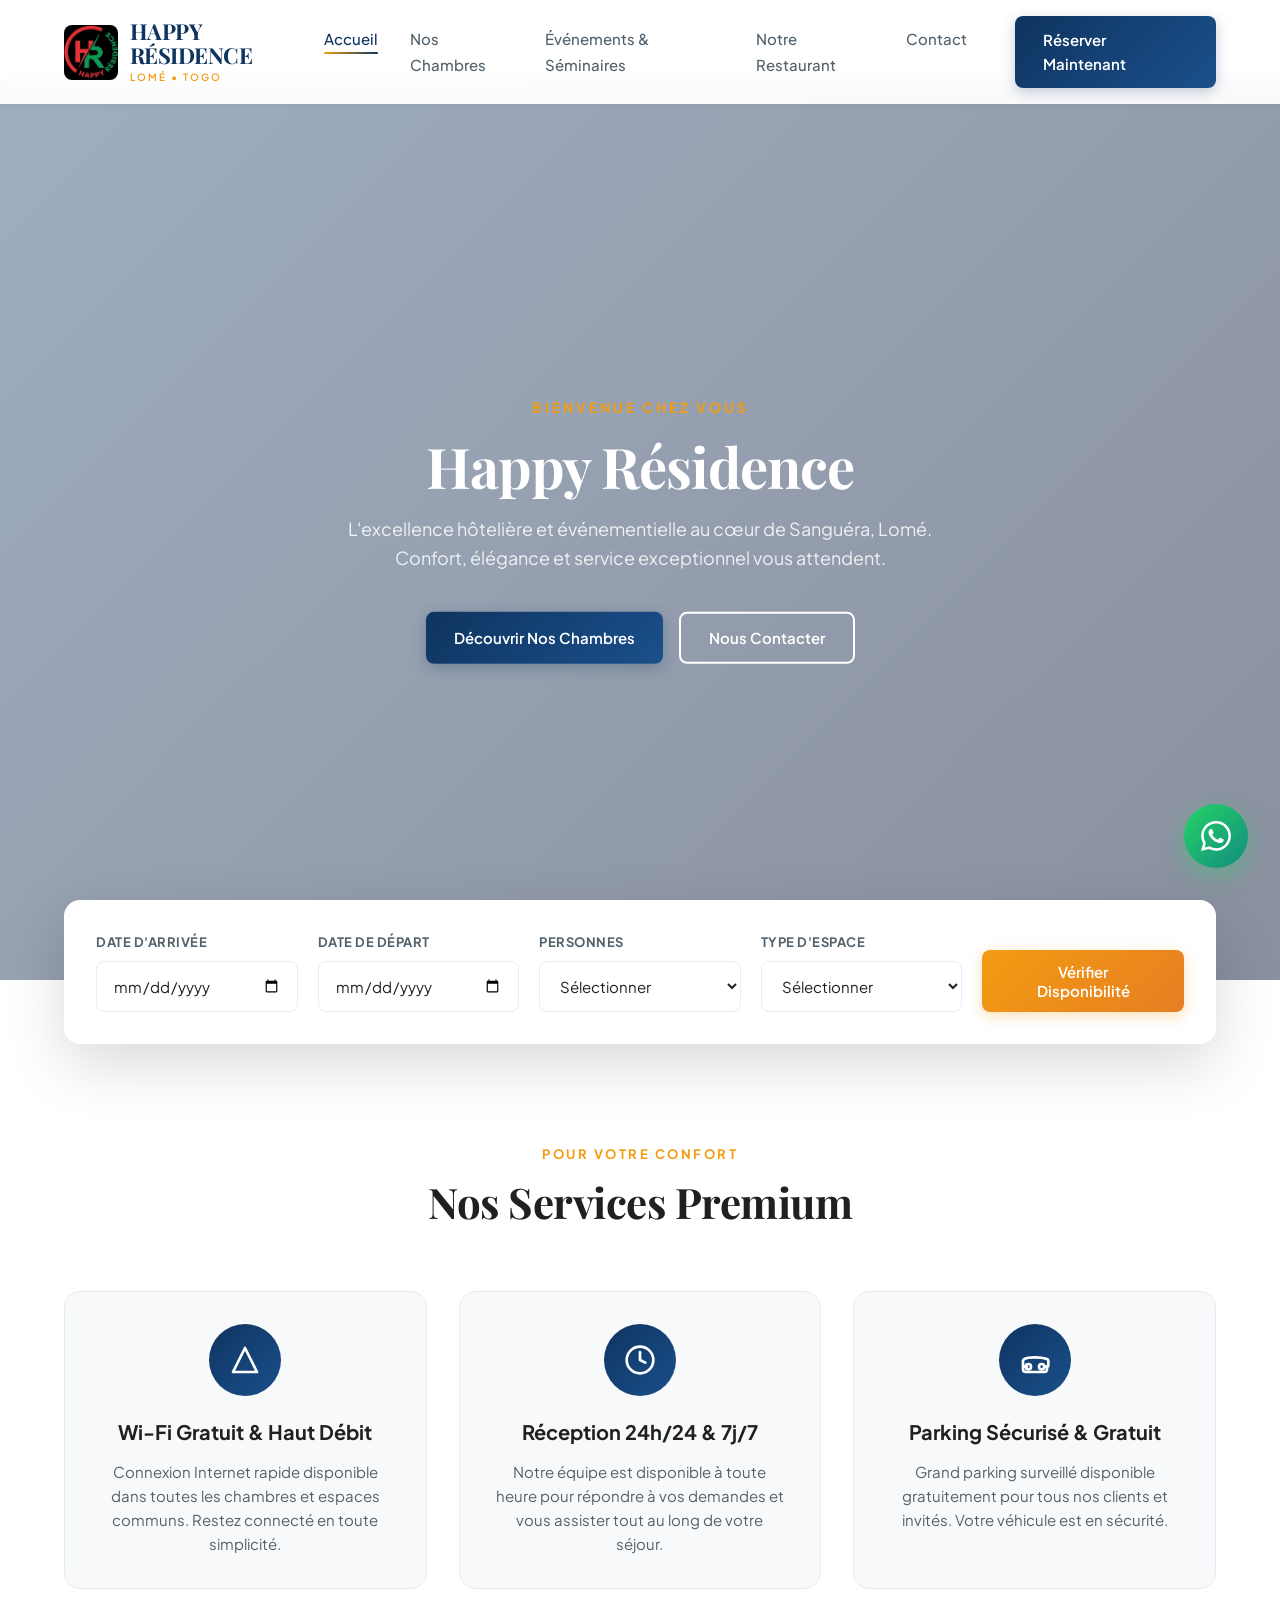
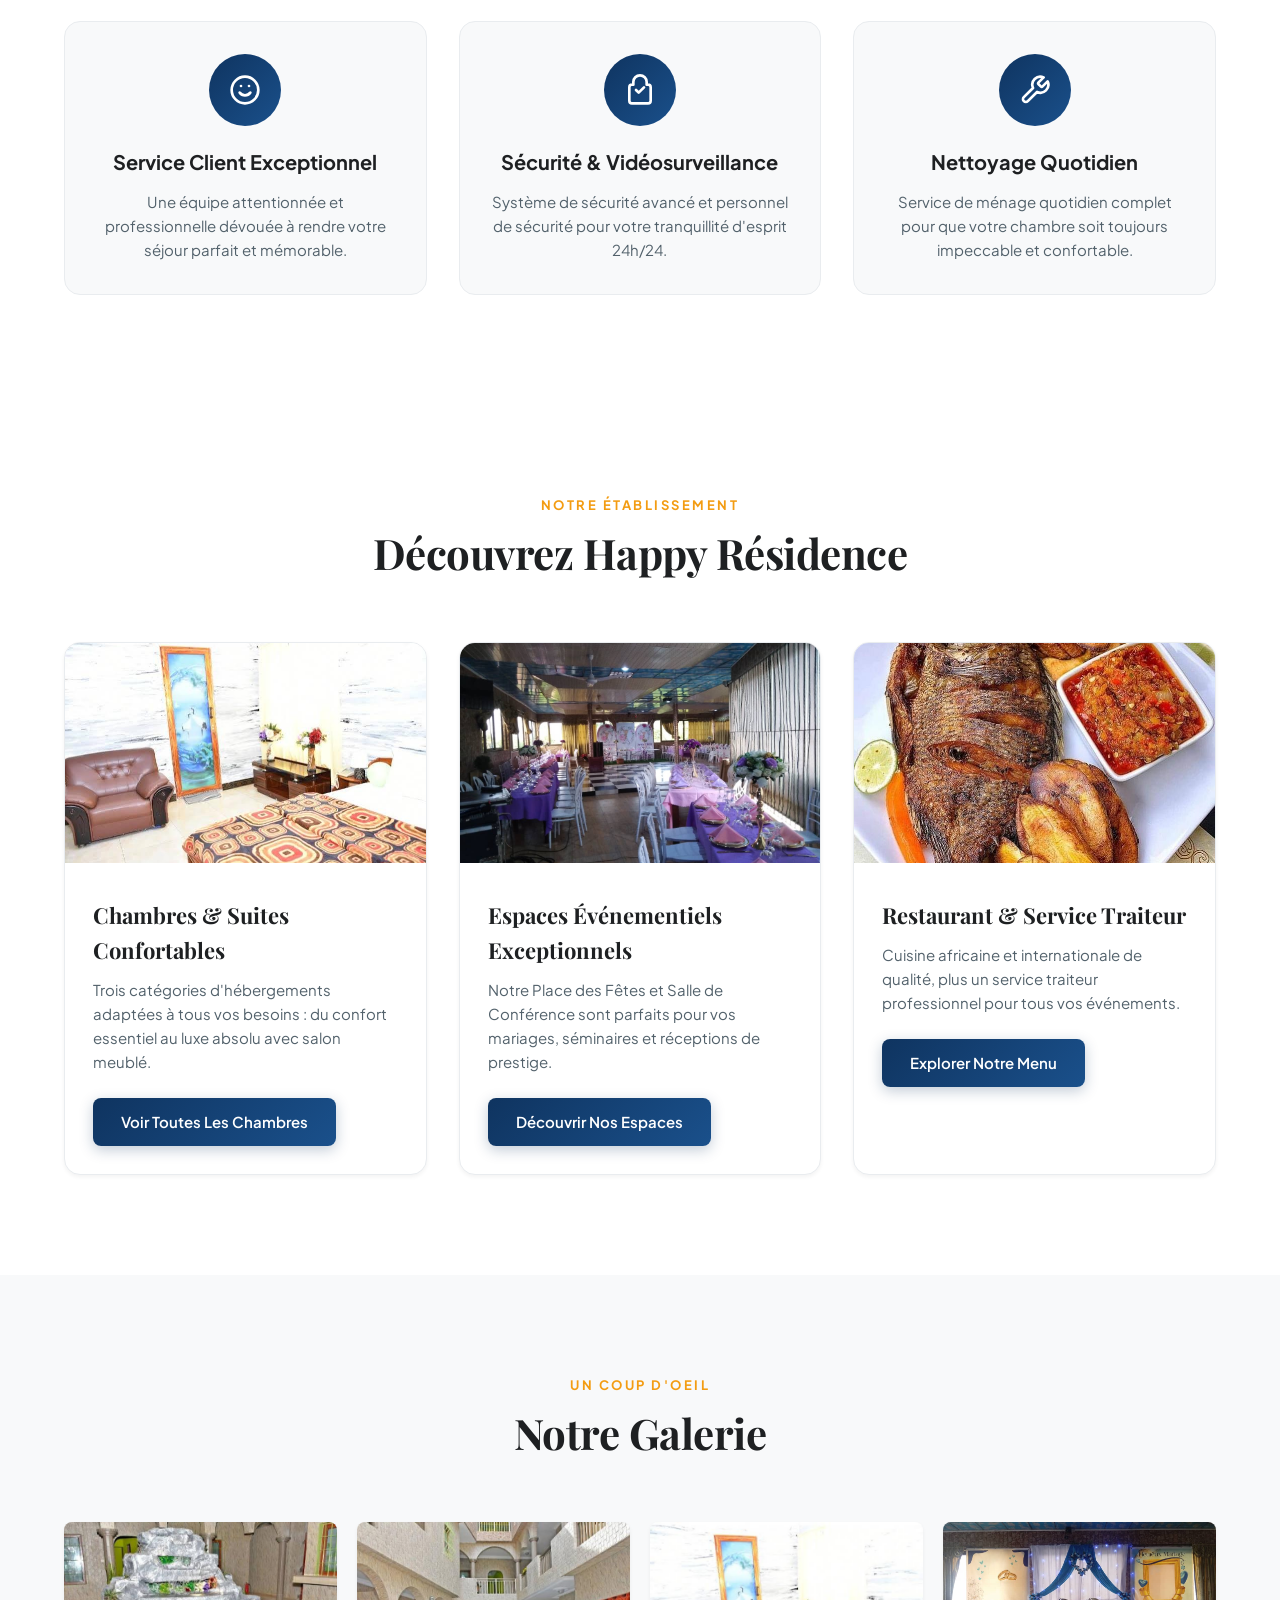
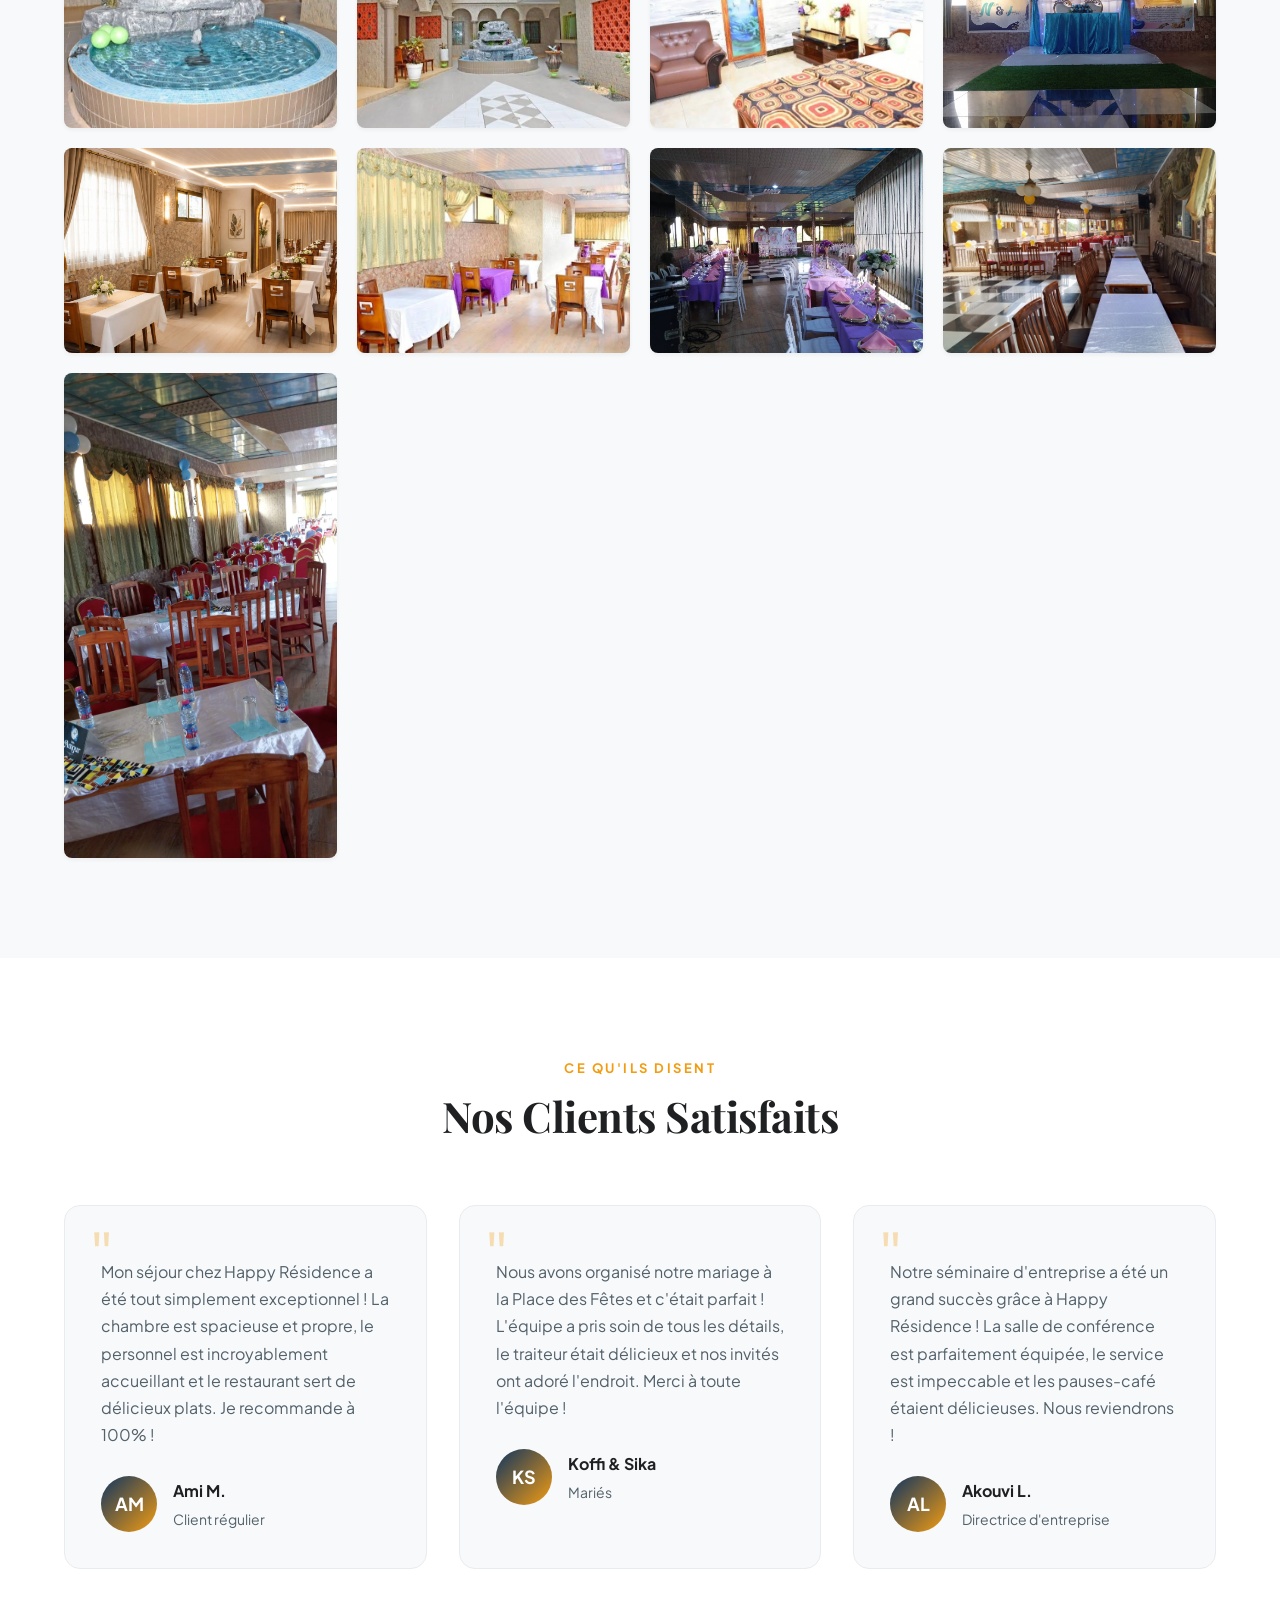
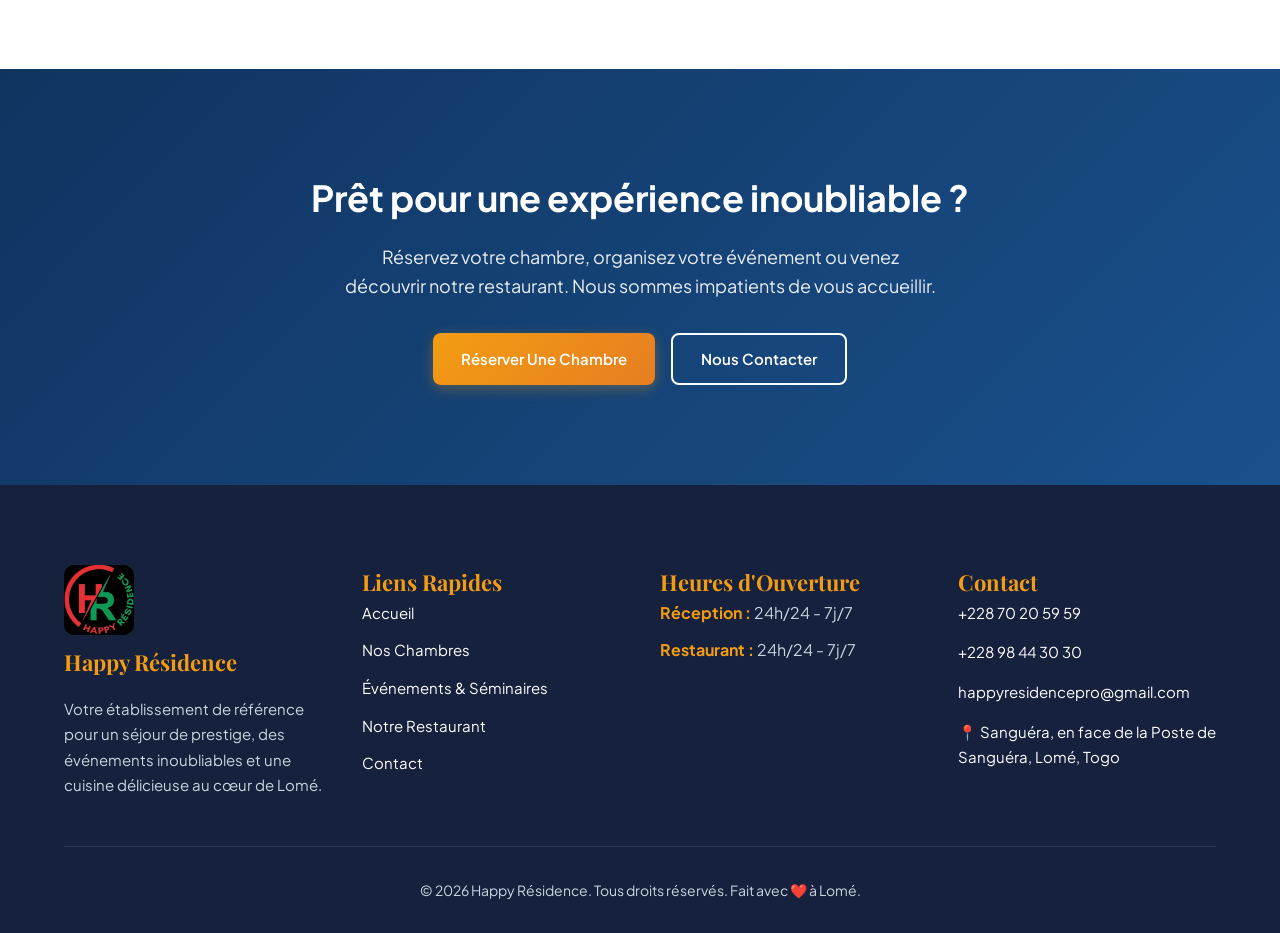
<file: index.html>
<!DOCTYPE html>
<html lang="fr">
<head>
    <meta charset="UTF-8">
    <meta name="viewport" content="width=device-width, initial-scale=1.0">
    <title>Happy Résidence - Hôtel & Complexe Événementiel | Lomé, Togo</title>
    <meta name="description" content="Happy Résidence : votre établissement de prestige à Lomé, Sanguéra. Chambres confortables, espaces événementiels, restaurant et traiteur professionnel.">
    
    <link rel="preconnect" href="https://fonts.googleapis.com">
    <link rel="preconnect" href="https://fonts.gstatic.com" crossorigin>
    <link href="https://fonts.googleapis.com/css2?family=Playfair+Display:wght@400;500;600;700&family=Plus+Jakarta+Sans:wght=300;400;500;600;700&display=swap" rel="stylesheet">
    
    <link rel="stylesheet" href="css/style.css">
    <link rel="stylesheet" href="css/responsive.css">
    <link rel="icon" type="image/jpeg" href="img/logo.jpeg">
    <link rel="shortcut icon" href="img/logo.jpeg">
</head>
<body>
    <header class="header">
        <div class="container">
            <div class="header-content">
                <a href="index.html" class="logo">
                    <img src="img/logo.jpeg" alt="Happy Résidence Logo" class="logo-img">
                    <div class="logo-text">
                        <h1 class="logo-title">HAPPY RÉSIDENCE</h1>
                        <p class="logo-subtitle">LOMÉ • TOGO</p>
                    </div>
                </a>
                
                <nav class="nav">
                    <ul class="nav-list">
                        <li><a href="index.html" class="nav-link active">Accueil</a></li>
                        <li><a href="chambres.html" class="nav-link">Nos Chambres</a></li>
                        <li><a href="evenements.html" class="nav-link">Événements & Séminaires</a></li>
                        <li><a href="restaurant.html" class="nav-link">Notre Restaurant</a></li>
                        <li><a href="contact.html" class="nav-link">Contact</a></li>
                    </ul>
                    <a href="chambres.html" class="btn btn-primary">Réserver Maintenant</a>
                </nav>
                
                <button class="burger-btn" id="burgerBtn" aria-label="Menu">
                    <span></span>
                    <span></span>
                    <span></span>
                </button>
            </div>
        </div>
        
        <div class="mobile-menu" id="mobileMenu">
            <nav class="mobile-nav">
                <ul class="mobile-nav-list">
                    <li><a href="index.html" class="mobile-nav-link active">Accueil</a></li>
                    <li><a href="chambres.html" class="mobile-nav-link">Nos Chambres</a></li>
                    <li><a href="evenements.html" class="mobile-nav-link">Événements & Séminaires</a></li>
                    <li><a href="restaurant.html" class="mobile-nav-link">Notre Restaurant</a></li>
                    <li><a href="contact.html" class="mobile-nav-link">Contact</a></li>
                </ul>
                <a href="chambres.html" class="btn btn-primary mobile-cta">Réserver Maintenant</a>
            </nav>
        </div>
    </header>

    <section class="hero">
        <div class="hero-overlay"></div>
        <video autoplay muted loop playsinline class="hero-bg">
            <source src="video/videofont.mp4" type="video/mp4">
        </video>
        
        <div class="hero-content">
            <div class="container">
                <p class="hero-subtitle">Bienvenue chez vous</p>
                <h2 class="hero-title">Happy Résidence</h2>
                <p class="hero-description">L'excellence hôtelière et événementielle au cœur de Sanguéra, Lomé. Confort, élégance et service exceptionnel vous attendent.</p>
                <div class="hero-buttons">
                    <a href="chambres.html" class="btn btn-primary">Découvrir Nos Chambres</a>
                    <a href="contact.html" class="btn btn-outline light">Nous Contacter</a>
                </div>
            </div>
        </div>
    </section>

    <section class="booking-bar">
        <div class="container">
            <form id="bookingForm" class="booking-form">
                <div class="form-group">
                    <label for="arrival">Date d'arrivée</label>
                    <input type="date" id="arrival" name="arrival" required>
                </div>
                <div class="form-group">
                    <label for="departure">Date de départ</label>
                    <input type="date" id="departure" name="departure" required>
                </div>
                <div class="form-group">
                    <label for="guests">Personnes</label>
                    <select id="guests" name="guests" required>
                        <option value="">Sélectionner</option>
                        <option value="1">1 Adulte</option>
                        <option value="2">2 Adultes</option>
                        <option value="3">3 Adultes</option>
                        <option value="4">4 Adultes</option>
                        <option value="famille">Famille</option>
                    </select>
                </div>
                <div class="form-group">
                    <label for="spaceType">Type d'espace</label>
                    <select id="spaceType" name="spaceType" required>
                        <option value="">Sélectionner</option>
                        <option value="Chambre Ventilée">Chambre Ventilée</option>
                        <option value="Chambre Climatisée">Chambre Climatisée</option>
                        <option value="Salon Meublé">Salon Meublé</option>
                        <option value="Salle de Conférence">Salle de Conférence</option>
                        <option value="Place des Fêtes">Place des Fêtes</option>
                    </select>
                </div>
                <button type="submit" class="btn btn-accent">Vérifier Disponibilité</button>
            </form>
        </div>
    </section>

    <section class="services">
        <div class="container">
            <div class="section-header">
                <p class="section-subtitle">Pour votre confort</p>
                <h2 class="section-title">Nos Services Premium</h2>
            </div>
            
            <div class="services-grid">
                <article class="service-card fade-in">
                    <div class="service-icon-wrapper">
                        <svg class="service-icon-svg" viewBox="0 0 24 24" stroke-width="1.5" stroke-linecap="round" stroke-linejoin="round">
                            <path d="M12 3l9 18H3l9-18z"></path>
                        </svg>
                    </div>
                    <h3 class="service-title">Wi-Fi Gratuit & Haut Débit</h3>
                    <p class="service-text">Connexion Internet rapide disponible dans toutes les chambres et espaces communs. Restez connecté en toute simplicité.</p>
                </article>
                
                <article class="service-card fade-in">
                    <div class="service-icon-wrapper">
                        <svg class="service-icon-svg" viewBox="0 0 24 24" stroke-width="1.5" stroke-linecap="round" stroke-linejoin="round">
                            <circle cx="12" cy="12" r="10"></circle>
                            <polyline points="12 6 12 12 16 14"></polyline>
                        </svg>
                    </div>
                    <h3 class="service-title">Réception 24h/24 & 7j/7</h3>
                    <p class="service-text">Notre équipe est disponible à toute heure pour répondre à vos demandes et vous assister tout au long de votre séjour.</p>
                </article>
                
                <article class="service-card fade-in">
                    <div class="service-icon-wrapper">
                        <svg class="service-icon-svg" viewBox="0 0 24 24" stroke-width="1.5" stroke-linecap="round" stroke-linejoin="round">
                            <path d="M19 17h2c.6 0 1-.4 1-1v-3c0-.9-.7-1.7-1.5-1.9C18.7 10.5 16 10 12 10s-6.7.5-7.5 1.1c-.8.2-1.5 1-1.5 1.9v3c0 .6.4 1 1 1h2"></path>
                            <path d="M3 17v2c0 1.1.9 2 2 2h14c1.1 0 2-.9 2-2v-2"></path>
                            <circle cx="7" cy="17" r="2"></circle>
                            <circle cx="17" cy="17" r="2"></circle>
                        </svg>
                    </div>
                    <h3 class="service-title">Parking Sécurisé & Gratuit</h3>
                    <p class="service-text">Grand parking surveillé disponible gratuitement pour tous nos clients et invités. Votre véhicule est en sécurité.</p>
                </article>
                
                <article class="service-card fade-in">
                    <div class="service-icon-wrapper">
                        <svg class="service-icon-svg" viewBox="0 0 24 24" stroke-width="1.5" stroke-linecap="round" stroke-linejoin="round">
                            <circle cx="12" cy="12" r="10"></circle>
                            <path d="M8 14s1.5 2 4 2 4-2 4-2"></path>
                            <line x1="9" y1="9" x2="9.01" y2="9"></line>
                            <line x1="15" y1="9" x2="15.01" y2="9"></line>
                        </svg>
                    </div>
                    <h3 class="service-title">Service Client Exceptionnel</h3>
                    <p class="service-text">Une équipe attentionnée et professionnelle dévouée à rendre votre séjour parfait et mémorable.</p>
                </article>
                
                <article class="service-card fade-in">
                    <div class="service-icon-wrapper">
                        <svg class="service-icon-svg" viewBox="0 0 24 24" stroke-width="1.5" stroke-linecap="round" stroke-linejoin="round">
                            <path d="M18 8h-1V6c0-2.76-2.24-5-5-5S7 3.24 7 6v2H6c-1.1 0-2 .9-2 2v10c0 1.1.9 2 2 2h12c1.1 0 2-.9 2-2V10c0-1.1-.9-2-2-2z"></path>
                            <polyline points="9 12 11 14 15 10"></polyline>
                        </svg>
                    </div>
                    <h3 class="service-title">Sécurité & Vidéosurveillance</h3>
                    <p class="service-text">Système de sécurité avancé et personnel de sécurité pour votre tranquillité d'esprit 24h/24.</p>
                </article>
                
                <article class="service-card fade-in">
                    <div class="service-icon-wrapper">
                        <svg class="service-icon-svg" viewBox="0 0 24 24" stroke-width="1.5" stroke-linecap="round" stroke-linejoin="round">
                            <path d="M14.7 6.3a1 1 0 0 0 0 1.4l1.6 1.6a1 1 0 0 0 1.4 0l3.77-3.77a6 6 0 0 1-7.94 7.94l-6.91 6.91a2.12 2.12 0 0 1-3-3l6.91-6.91a6 6 0 0 1 7.94-7.94l-3.77 3.77z"></path>
                        </svg>
                    </div>
                    <h3 class="service-title">Nettoyage Quotidien</h3>
                    <p class="service-text">Service de ménage quotidien complet pour que votre chambre soit toujours impeccable et confortable.</p>
                </article>
            </div>
        </div>
    </section>

    <section class="home-features">
        <div class="container">
            <div class="section-header">
                <p class="section-subtitle">Notre établissement</p>
                <h2 class="section-title">Découvrez Happy Résidence</h2>
            </div>
            
            <div class="features-grid">
                <article class="feature-card fade-in">
                    <img src="img/galerie/chambre2.jpeg" alt="Hébergements confortables" class="feature-image" loading="lazy">
                    <div class="feature-content">
                        <h3 class="feature-title">Chambres & Suites Confortables</h3>
                        <p class="feature-description">Trois catégories d'hébergements adaptées à tous vos besoins : du confort essentiel au luxe absolu avec salon meublé.</p>
                        <a href="chambres.html" class="btn btn-primary">Voir Toutes Les Chambres</a>
                    </div>
                </article>

                <article class="feature-card fade-in">
                    <img src="img/place_evenements/place1.jpeg" alt="Espaces événementiels" class="feature-image" loading="lazy">
                    <div class="feature-content">
                        <h3 class="feature-title">Espaces Événementiels Exceptionnels</h3>
                        <p class="feature-description">Notre Place des Fêtes et Salle de Conférence sont parfaits pour vos mariages, séminaires et réceptions de prestige.</p>
                        <a href="evenements.html" class="btn btn-primary">Découvrir Nos Espaces</a>
                    </div>
                </article>

                <article class="feature-card fade-in">
                    <img src="img/cuisine_afric/aloco+poisson.jpeg" alt="Restaurant et traiteur" class="feature-image" loading="lazy">
                    <div class="feature-content">
                        <h3 class="feature-title">Restaurant & Service Traiteur</h3>
                        <p class="feature-description">Cuisine africaine et internationale de qualité, plus un service traiteur professionnel pour tous vos événements.</p>
                        <a href="restaurant.html" class="btn btn-primary">Explorer Notre Menu</a>
                    </div>
                </article>
            </div>
        </div>
    </section>

    <section class="gallery-preview">
        <div class="container">
            <div class="section-header">
                <p class="section-subtitle">Un coup d'oeil</p>
                <h2 class="section-title">Notre Galerie</h2>
            </div>
            
            <div class="gallery-grid fade-in">
                <div class="gallery-item">
                    <img src="img/galerie/accueille1.jpeg" alt="Hall d'accueil" loading="lazy">
                </div>
                <div class="gallery-item">
                    <img src="img/galerie/accueille2.jpeg" alt="Vue intérieure" loading="lazy">
                </div>
                <div class="gallery-item">
                    <img src="img/galerie/chambre2.jpeg" alt="Chambre confort" loading="lazy">
                </div>
                <div class="gallery-item">
                    <img src="img/galerie/place_deco.jpeg" alt="Espace décoré" loading="lazy">
                </div>
                <div class="gallery-item">
                    <img src="img/galerie/place_deco4.jpeg" alt="Décoration événementiel" loading="lazy">
                </div>
                <div class="gallery-item">
                    <img src="img/galerie/place_event.jpeg" alt="Place des fêtes" loading="lazy">
                </div>
                <div class="gallery-item">
                    <img src="img/place_evenements/place1.jpeg" alt="Place événement 1" loading="lazy">
                </div>
                <div class="gallery-item">
                    <img src="img/place_evenements/place2.jpeg" alt="Place événement 2" loading="lazy">
                </div>
                <div class="gallery-item">
                    <img src="img/place_evenements/place3.jpeg" alt="Place événement 3" loading="lazy">
                </div>
            </div>
        </div>
    </section>

    <section class="testimonials">
        <div class="container">
            <div class="section-header">
                <p class="section-subtitle">Ce qu'ils disent</p>
                <h2 class="section-title">Nos Clients Satisfaits</h2>
            </div>
            
            <div class="testimonials-grid">
                <article class="testimonial-card fade-in">
                    <div class="testimonial-quote">"</div>
                    <p class="testimonial-text">Mon séjour chez Happy Résidence a été tout simplement exceptionnel ! La chambre est spacieuse et propre, le personnel est incroyablement accueillant et le restaurant sert de délicieux plats. Je recommande à 100% !</p>
                    <div class="testimonial-author">
                        <div class="testimonial-avatar">AM</div>
                        <div class="testimonial-info">
                            <h4 class="testimonial-name">Ami M.</h4>
                            <p class="testimonial-role">Client régulier</p>
                        </div>
                    </div>
                </article>
                
                <article class="testimonial-card fade-in">
                    <div class="testimonial-quote">"</div>
                    <p class="testimonial-text">Nous avons organisé notre mariage à la Place des Fêtes et c'était parfait ! L'équipe a pris soin de tous les détails, le traiteur était délicieux et nos invités ont adoré l'endroit. Merci à toute l'équipe !</p>
                    <div class="testimonial-author">
                        <div class="testimonial-avatar">KS</div>
                        <div class="testimonial-info">
                            <h4 class="testimonial-name">Koffi & Sika</h4>
                            <p class="testimonial-role">Mariés</p>
                        </div>
                    </div>
                </article>
                
                <article class="testimonial-card fade-in">
                    <div class="testimonial-quote">"</div>
                    <p class="testimonial-text">Notre séminaire d'entreprise a été un grand succès grâce à Happy Résidence ! La salle de conférence est parfaitement équipée, le service est impeccable et les pauses-café étaient délicieuses. Nous reviendrons !</p>
                    <div class="testimonial-author">
                        <div class="testimonial-avatar">AL</div>
                        <div class="testimonial-info">
                            <h4 class="testimonial-name">Akouvi L.</h4>
                            <p class="testimonial-role">Directrice d'entreprise</p>
                        </div>
                    </div>
                </article>
            </div>
        </div>
    </section>

    <section class="cta-section">
        <div class="container">
            <div class="cta-content fade-in">
                <h2 class="cta-title">Prêt pour une expérience inoubliable ?</h2>
                <p class="cta-text">Réservez votre chambre, organisez votre événement ou venez découvrir notre restaurant. Nous sommes impatients de vous accueillir.</p>
                <div class="cta-buttons">
                    <a href="chambres.html" class="btn btn-accent">Réserver Une Chambre</a>
                    <a href="contact.html" class="btn btn-outline light">Nous Contacter</a>
                </div>
            </div>
        </div>
    </section>

    <footer class="footer">
        <div class="container">
            <div class="footer-grid">
                <div class="footer-col">
                    <a href="index.html" class="footer-logo-link">
                        <img src="img/logo.jpeg" alt="Happy Résidence Logo" class="footer-logo-img">
                        <h3 class="footer-title">Happy Résidence</h3>
                    </a>
                    <p class="footer-text">Votre établissement de référence pour un séjour de prestige, des événements inoubliables et une cuisine délicieuse au cœur de Lomé.</p>
                </div>

                <div class="footer-col">
                    <h3 class="footer-title">Liens Rapides</h3>
                    <ul class="footer-links">
                        <li><a href="index.html" class="footer-link">Accueil</a></li>
                        <li><a href="chambres.html" class="footer-link">Nos Chambres</a></li>
                        <li><a href="evenements.html" class="footer-link">Événements & Séminaires</a></li>
                        <li><a href="restaurant.html" class="footer-link">Notre Restaurant</a></li>
                        <li><a href="contact.html" class="footer-link">Contact</a></li>
                    </ul>
                </div>

                <div class="footer-col">
                    <h3 class="footer-title">Heures d'Ouverture</h3>
                    <ul class="footer-hours">
                        <li><strong>Réception :</strong> 24h/24 - 7j/7</li>
                        <li><strong>Restaurant :</strong> 24h/24 - 7j/7</li>
                    </ul>
                </div>

                <div class="footer-col">
                    <h3 class="footer-title">Contact</h3>
                    <ul class="footer-contact">
                        <li><a href="tel:+22870205959" class="footer-link">+228 70 20 59 59</a></li>
                        <li><a href="tel:+22898443030" class="footer-link">+228 98 44 30 30</a></li>
                        <li><a href="mailto:happyresidencepro@gmail.com" class="footer-link">happyresidencepro@gmail.com</a></li>
                        <li><a href="https://maps.app.goo.gl/DwYgNiYXTVV6hnTg8" class="footer-link" target="_blank">📍 Sanguéra, en face de la Poste de Sanguéra, Lomé, Togo</a></li>
                    </ul>
                </div>
            </div>

            <div class="footer-bottom">
                <p class="footer-copyright">&copy; 2026 Happy Résidence. Tous droits réservés. Fait avec ❤️ à Lomé.</p>
            </div>
        </div>
    </footer>

    <a href="https://wa.me/22870205959?text=Bonjour%20Happy%20R%C3%A9sidence%2C%20je%20souhaite%20vous%20contacter%20pour%20des%20informations." target="_blank" class="whatsapp-float" aria-label="Contactez-nous sur WhatsApp">
        <svg viewBox="0 0 24 24" fill="currentColor">
            <path d="M17.472 14.382c-.297-.149-1.758-.867-2.03-.967-.273-.099-.471-.148-.67.15-.197.297-.767.966-.94 1.164-.173.199-.347.223-.644.075-.297-.15-1.255-.463-2.39-1.475-.883-.788-1.48-1.761-1.653-2.059-.173-.297-.018-.458.13-.606.134-.133.298-.347.446-.52.149-.174.198-.298.298-.497.099-.198.05-.371-.025-.52-.075-.149-.669-1.612-.916-2.207-.242-.579-.487-.5-.669-.51-.173-.008-.371-.01-.57-.01-.198 0-.52.074-.792.372-.272.297-1.04 1.016-1.04 2.479 0 1.462 1.065 2.875 1.213 3.074.149.198 2.096 3.2 5.077 4.487.709.306 1.262.489 1.694.625.712.227 1.36.195 1.871.118.571-.085 1.758-.719 2.006-1.413.248-.694.248-1.289.173-1.413-.074-.124-.272-.198-.57-.347m-5.421 7.403h-.004a9.87 9.87 0 01-5.031-1.378l-.361-.214-3.741.982.998-3.648-.235-.374a9.86 9.86 0 01-1.51-5.26c.001-5.45 4.436-9.884 9.888-9.884 2.64 0 5.122 1.03 6.988 2.898a9.825 9.825 0 012.893 6.994c-.003 5.45-4.437 9.884-9.885 9.884m8.413-18.297A11.815 11.815 0 0012.05 0C5.495 0 .16 5.335.157 11.892c0 2.096.547 4.142 1.588 5.945L.057 24l6.305-1.654a11.882 11.882 0 005.683 1.448h.005c6.554 0 11.89-5.335 11.893-11.893a11.821 11.821 0 00-3.48-8.413z"></path>
        </svg>
    </a>

    <script src="js/main.js"></script>
    <script src="js/booking.js"></script>
</body>
</html>
</file>
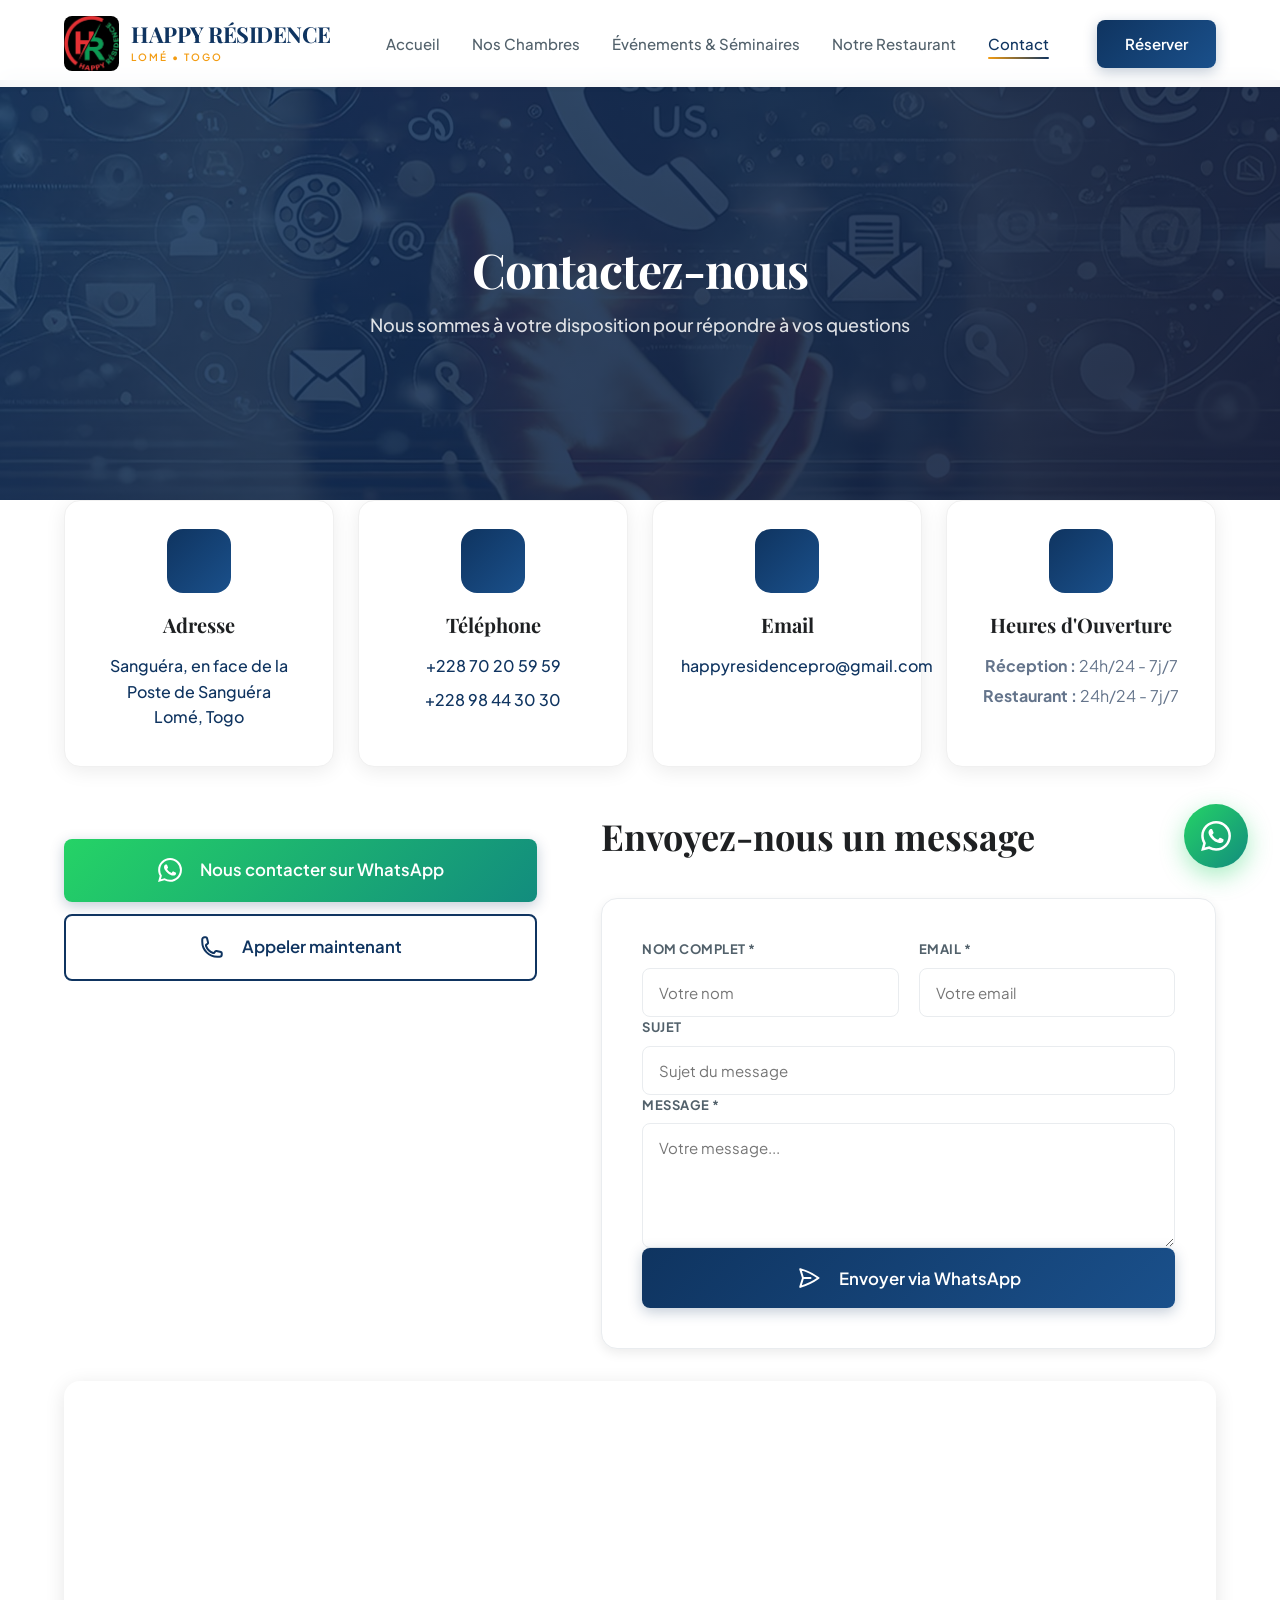
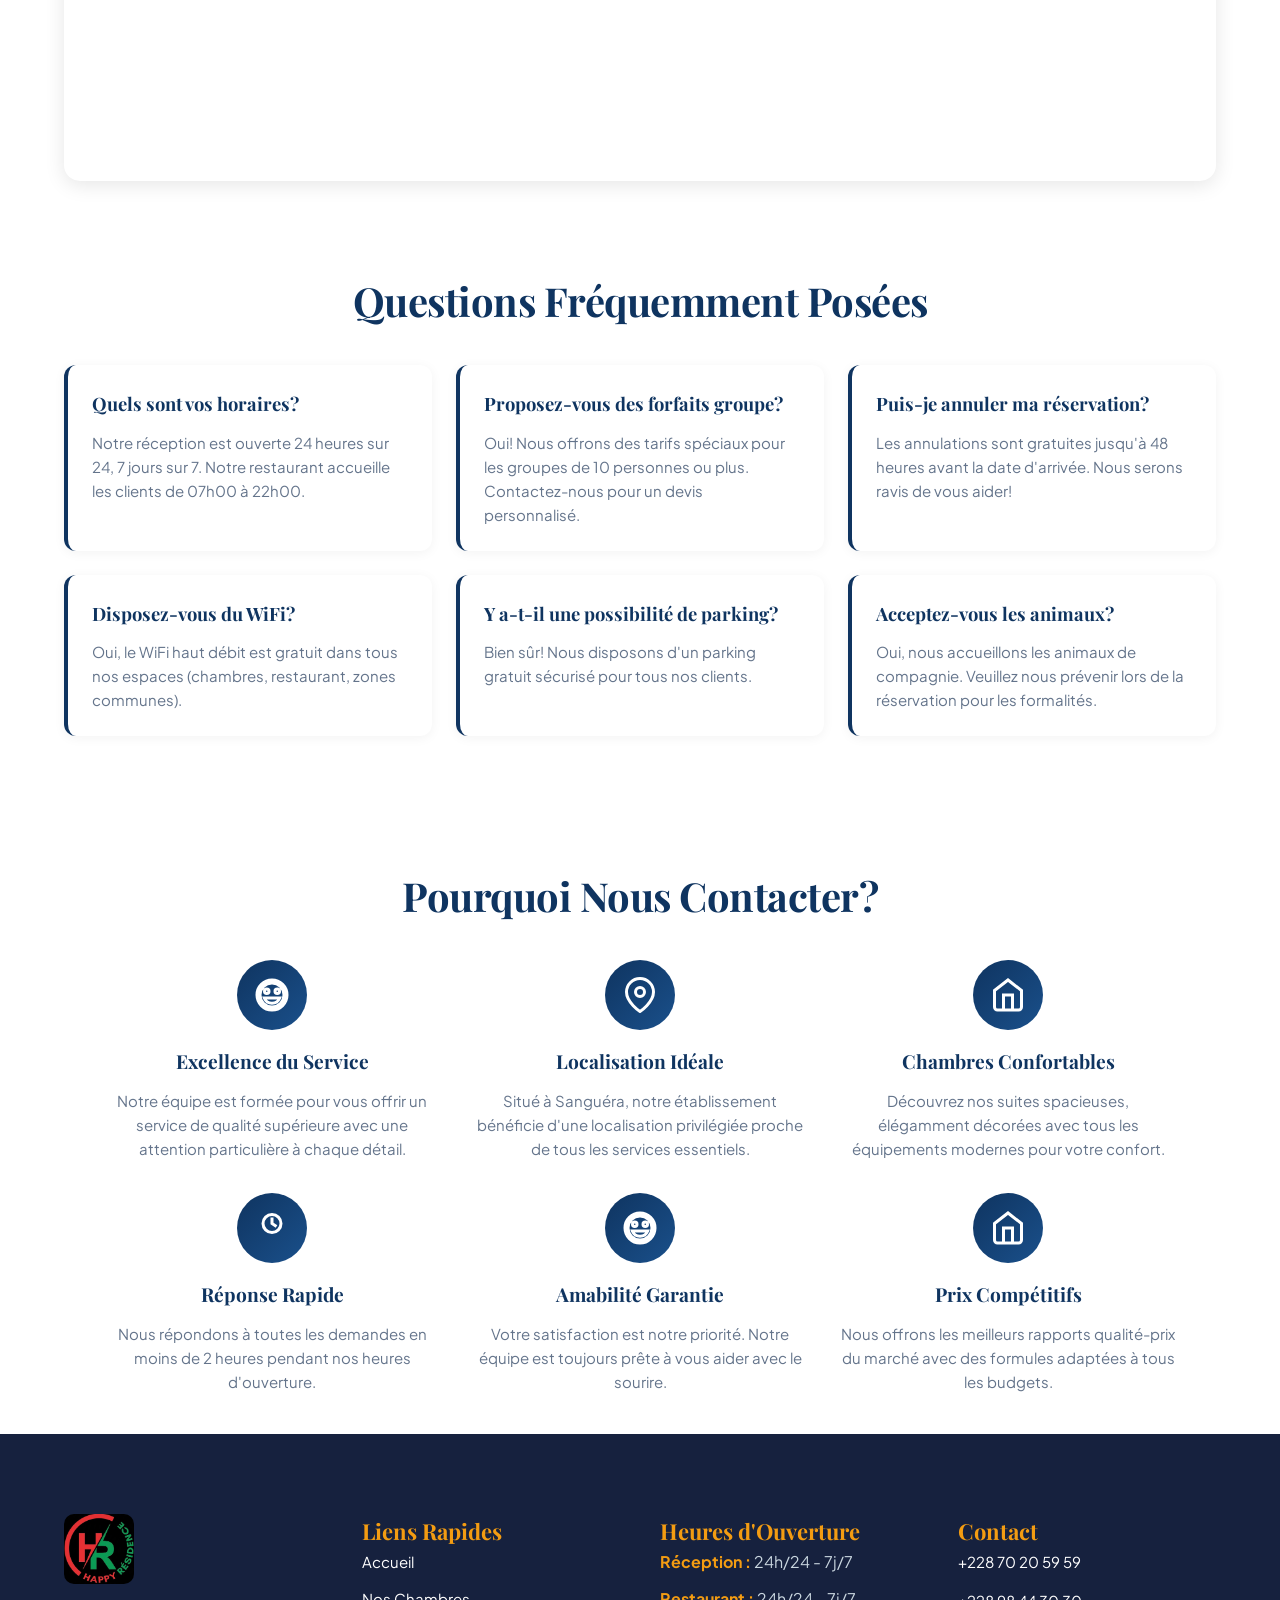
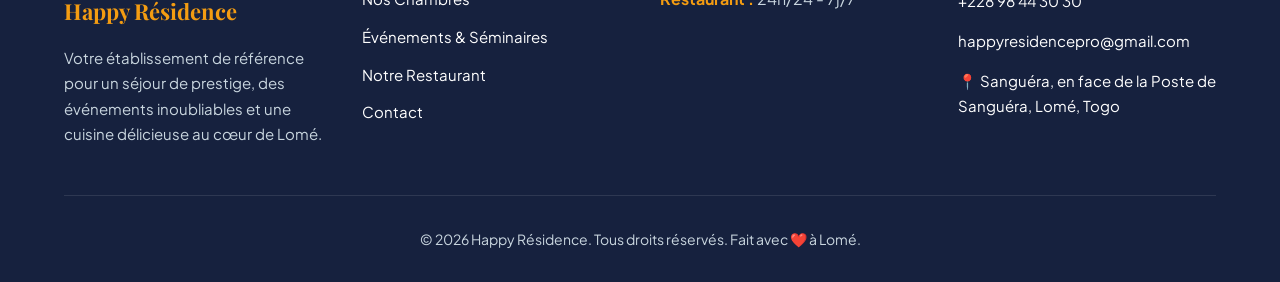
<file: contact.html>
<!DOCTYPE html>
<html lang="fr">
<head>
    <meta charset="UTF-8">
    <meta name="viewport" content="width=device-width, initial-scale=1.0">
    <title>Contact | Happy Résidence - Lomé, Togo</title>
    
    <link rel="preconnect" href="https://fonts.googleapis.com">
    <link rel="preconnect" href="https://fonts.gstatic.com" crossorigin>
    <link href="https://fonts.googleapis.com/css2?family=Playfair+Display:wght=400;500;600;700&family=Plus+Jakarta+Sans:wght=300;400;500;600;700&display=swap" rel="stylesheet">
    
    <link rel="stylesheet" href="css/style.css">
    <link rel="stylesheet" href="css/responsive.css">
    <link rel="icon" type="image/jpeg" href="img/logo.jpeg">
    <link rel="shortcut icon" href="img/logo.jpeg">
</head>
<body>
    <header class="header">
        <div class="container">
            <div class="header-content">
                <a href="index.html" class="logo">
                    <img src="img/logo.jpeg" alt="Happy Résidence Logo" class="logo-img">
                    <div class="logo-text">
                        <h1 class="logo-title">HAPPY RÉSIDENCE</h1>
                        <p class="logo-subtitle">LOMÉ • TOGO</p>
                    </div>
                </a>
                
                <nav class="nav">
                    <ul class="nav-list">
                        <li><a href="index.html" class="nav-link">Accueil</a></li>
                        <li><a href="chambres.html" class="nav-link">Nos Chambres</a></li>
                        <li><a href="evenements.html" class="nav-link">Événements & Séminaires</a></li>
                        <li><a href="restaurant.html" class="nav-link">Notre Restaurant</a></li>
                        <li><a href="contact.html" class="nav-link active">Contact</a></li>
                    </ul>
                    <a href="contact.html" class="btn btn-primary">Réserver</a>
                </nav>
                
                <button class="burger-btn" id="burgerBtn" aria-label="Menu">
                    <span></span>
                    <span></span>
                    <span></span>
                </button>
            </div>
        </div>
        
        <div class="mobile-menu" id="mobileMenu">
            <nav class="mobile-nav">
                <ul class="mobile-nav-list">
                    <li><a href="index.html" class="mobile-nav-link">Accueil</a></li>
                    <li><a href="chambres.html" class="mobile-nav-link">Nos Chambres</a></li>
                    <li><a href="evenements.html" class="mobile-nav-link">Événements & Séminaires</a></li>
                    <li><a href="restaurant.html" class="mobile-nav-link">Notre Restaurant</a></li>
                    <li><a href="contact.html" class="mobile-nav-link active">Contact</a></li>
                </ul>
                <a href="contact.html" class="btn btn-primary mobile-cta">Réserver</a>
            </nav>
        </div>
    </header>

    <section class="page-header">
        <img src="img/contact-us.jpg" alt="Contactez-nous" class="page-header-bg" loading="lazy">
        <div class="page-header-overlay"></div>
        <div class="page-header-content">
            <h1 class="page-title">Contactez-nous</h1>
            <p class="page-subtitle">Nous sommes à votre disposition pour répondre à vos questions</p>
        </div>
    </section>

    <section class="contact">
        <div class="container">
            <!-- Coordonnées en cartes individuelles -->
            <div class="contact-cards fade-in" style="display: grid; grid-template-columns: repeat(auto-fit, minmax(260px, 1fr)); gap: 24px; margin-bottom: 48px;">
                <div class="contact-card" style="background: white; padding: 28px; border-radius: 16px; box-shadow: 0 4px 20px rgba(0,0,0,0.08); border: 1px solid #f0f0f0; text-align: center;">
                    <div style="width: 64px; height: 64px; background: linear-gradient(135deg, var(--primary-color), var(--secondary-color)); border-radius: 16px; display: flex; align-items: center; justify-content: center; margin: 0 auto 16px;">
                        <svg viewBox="0 0 24 24" stroke-width="2" stroke-linecap="round" stroke-linejoin="round" fill="none" style="width: 30px; height: 30px; color: white;">
                            <path d="M21 10c0 7-9 13-9 13s-9-6-9-13a9 9 0 0 1 18 0z"></path>
                            <circle cx="12" cy="10" r="3"></circle>
                        </svg>
                    </div>
                    <h3 style="font-family: 'Playfair Display', serif; font-size: 1.25rem; margin-bottom: 12px;">Adresse</h3>
                    <p style="color: #64748b; line-height: 1.6; margin-bottom: 8px;"><a href="https://maps.app.goo.gl/DwYgNiYXTVV6hnTg8" target="_blank" style="color: var(--primary-color); text-decoration: none; font-weight: 500;">Sanguéra, en face de la Poste de Sanguéra<br>Lomé, Togo</a></p>
                </div>
                
                <div class="contact-card" style="background: white; padding: 28px; border-radius: 16px; box-shadow: 0 4px 20px rgba(0,0,0,0.08); border: 1px solid #f0f0f0; text-align: center;">
                    <div style="width: 64px; height: 64px; background: linear-gradient(135deg, var(--primary-color), var(--secondary-color)); border-radius: 16px; display: flex; align-items: center; justify-content: center; margin: 0 auto 16px;">
                        <svg viewBox="0 0 24 24" stroke-width="2" stroke-linecap="round" stroke-linejoin="round" fill="none" style="width: 30px; height: 30px; color: white;">
                            <path d="M22 16.92v3a2 2 0 0 1-2.18 2 19.79 19.79 0 0 1-8.63-3.07 19.5 19.5 0 0 1-6-6 19.79 19.79 0 0 1-3.07-8.67A2 2 0 0 1 4.11 2h3a2 2 0 0 1 2 1.72 12.84 12.84 0 0 0 .7 2.81 2 2 0 0 1-.45 2.11L8.09 9.91a16 16 0 0 0 6 6l1.27-1.27a2 2 0 0 1 2.11-.45 12.84 12.84 0 0 0 2.81.7A2 2 0 0 1 22 16.92z"></path>
                        </svg>
                    </div>
                    <h3 style="font-family: 'Playfair Display', serif; font-size: 1.25rem; margin-bottom: 12px;">Téléphone</h3>
                    <p style="color: #64748b; line-height: 1.6; margin-bottom: 8px;"><a href="tel:+22870205959" style="color: var(--primary-color); text-decoration: none; font-weight: 500;">+228 70 20 59 59</a></p>
                    <p style="color: #64748b; line-height: 1.6;"><a href="tel:+22898443030" style="color: var(--primary-color); text-decoration: none; font-weight: 500;">+228 98 44 30 30</a></p>
                </div>
                
                <div class="contact-card" style="background: white; padding: 28px; border-radius: 16px; box-shadow: 0 4px 20px rgba(0,0,0,0.08); border: 1px solid #f0f0f0; text-align: center;">
                    <div style="width: 64px; height: 64px; background: linear-gradient(135deg, var(--primary-color), var(--secondary-color)); border-radius: 16px; display: flex; align-items: center; justify-content: center; margin: 0 auto 16px;">
                        <svg viewBox="0 0 24 24" stroke-width="2" stroke-linecap="round" stroke-linejoin="round" fill="none" style="width: 30px; height: 30px; color: white;">
                            <path d="M4 4h16c1.1 0 2 .9 2 2v12c0 1.1-.9 2-2 2H4c-1.1 0-2-.9-2-2V6c0-1.1.9-2 2-2z"></path>
                            <polyline points="22,6 12,13 2,6"></polyline>
                        </svg>
                    </div>
                    <h3 style="font-family: 'Playfair Display', serif; font-size: 1.25rem; margin-bottom: 12px;">Email</h3>
                    <p style="color: #64748b; line-height: 1.6; margin-bottom: 0;"><a href="mailto:happyresidencepro@gmail.com" style="color: var(--primary-color); text-decoration: none; font-weight: 500;">happyresidencepro@gmail.com</a></p>
                </div>
                
                <div class="contact-card" style="background: white; padding: 28px; border-radius: 16px; box-shadow: 0 4px 20px rgba(0,0,0,0.08); border: 1px solid #f0f0f0; text-align: center;">
                    <div style="width: 64px; height: 64px; background: linear-gradient(135deg, var(--primary-color), var(--secondary-color)); border-radius: 16px; display: flex; align-items: center; justify-content: center; margin: 0 auto 16px;">
                        <svg viewBox="0 0 24 24" stroke-width="2" stroke-linecap="round" stroke-linejoin="round" fill="none" style="width: 30px; height: 30px; color: white;">
                            <circle cx="12" cy="12" r="10"></circle>
                            <polyline points="12 6 12 12 16 14"></polyline>
                        </svg>
                    </div>
                    <h3 style="font-family: 'Playfair Display', serif; font-size: 1.25rem; margin-bottom: 12px;">Heures d'Ouverture</h3>
                    <p style="color: #64748b; line-height: 1.6; margin-bottom: 4px;"><strong>Réception :</strong> 24h/24 - 7j/7</p>
                    <p style="color: #64748b; line-height: 1.6; margin-bottom: 0;"><strong>Restaurant :</strong> 24h/24 - 7j/7</p>
                </div>
            </div>

            <div class="contact-grid">
                <div class="contact-info fade-in">
                    <div class="contact-buttons">
                        <a href="https://wa.me/22870205959?text=Bonjour%20Happy%20R%C3%A9sidence%2C%20je%20souhaite%20vous%20contacter." target="_blank" class="btn btn-primary btn-full" style="background: linear-gradient(135deg, #25d366, #128c7e); color: white; font-weight: 600; padding: 18px; font-size: 1.05rem;">
                            <svg style="width: 24px; height: 24px; display: inline-block; margin-right: 10px; vertical-align: middle;" viewBox="0 0 24 24" fill="currentColor">
                                <path d="M17.472 14.382c-.297-.149-1.758-.867-2.03-.967-.273-.099-.471-.148-.67.15-.197.297-.767.966-.94 1.164-.173.199-.347.223-.644.075-.297-.15-1.255-.463-2.39-1.475-.883-.788-1.48-1.761-1.653-2.059-.173-.297-.018-.458.13-.606.134-.133.298-.347.446-.52.149-.174.198-.298.298-.497.099-.198.05-.371-.025-.52-.075-.149-.669-1.612-.916-2.207-.242-.579-.487-.5-.669-.51-.173-.008-.371-.01-.57-.01-.198 0-.52.074-.792.372-.272.297-1.04 1.016-1.04 2.479 0 1.462 1.065 2.875 1.213 3.074.149.198 2.096 3.2 5.077 4.487.709.306 1.262.489 1.694.625.712.227 1.36.195 1.871.118.571-.085 1.758-.719 2.006-1.413.248-.694.248-1.289.173-1.413-.074-.124-.272-.198-.57-.347m-5.421 7.403h-.004a9.87 9.87 0 01-5.031-1.378l-.361-.214-3.741.982.998-3.648-.235-.374a9.86 9.86 0 01-1.51-5.26c.001-5.45 4.436-9.884 9.888-9.884 2.64 0 5.122 1.03 6.988 2.898a9.825 9.825 0 012.893 6.994c-.003 5.45-4.437 9.884-9.885 9.884m8.413-18.297A11.815 11.815 0 0012.05 0C5.495 0 .16 5.335.157 11.892c0 2.096.547 4.142 1.588 5.945L.057 24l6.305-1.654a11.882 11.882 0 005.683 1.448h.005c6.554 0 11.89-5.335 11.893-11.893a11.821 11.821 0 00-3.48-8.413z"></path>
                            </svg>
                            Nous contacter sur WhatsApp
                        </a>
                        <a href="tel:+22870205959" class="btn btn-outline btn-full" style="padding: 18px; font-size: 1.05rem; font-weight: 600;">
                            <svg style="width: 24px; height: 24px; display: inline-block; margin-right: 10px; vertical-align: middle;" viewBox="0 0 24 24" stroke-width="2" stroke="currentColor" fill="none">
                                <path stroke-linecap="round" stroke-linejoin="round" d="M2.25 6.75c0 8.284 6.716 15 15 15h2.25a2.25 2.25 0 002.25-2.25v-1.372c0-.516-.351-.966-.852-1.091l-4.423-1.106c-.44-.11-.902.055-1.173.417l-.97 1.293c-.282.376-.769.542-1.21.38a12.035 12.035 0 01-7.143-7.143c-.162-.441.004-.928.38-1.21l1.293-.97c.363-.271.527-.734.417-1.173L6.962 3.102a1.125 1.125 0 00-1.091-.852H4.5A2.25 2.25 0 002.25 4.5v2.25z"></path>
                            </svg>
                            Appeler maintenant
                        </a>
                    </div>
                </div>

                <div class="contact-form-wrapper fade-in">
                    <h2 class="contact-form-title">Envoyez-nous un message</h2>
                    <form id="contactForm" class="contact-form">
                        <div class="form-row">
                            <div class="form-group">
                                <label for="name">Nom complet *</label>
                                <input type="text" id="name" name="name" required placeholder="Votre nom">
                            </div>
                            <div class="form-group">
                                <label for="email">Email *</label>
                                <input type="email" id="email" name="email" required placeholder="Votre email">
                            </div>
                        </div>
                        <div class="form-group">
                            <label for="subject">Sujet</label>
                            <input type="text" id="subject" name="subject" placeholder="Sujet du message">
                        </div>
                        <div class="form-group">
                            <label for="message">Message *</label>
                            <textarea id="message" name="message" rows="5" required placeholder="Votre message..."></textarea>
                        </div>
                        <button type="submit" class="btn btn-primary btn-full" style="padding: 18px; font-size: 1.05rem; font-weight: 600;">
                            <svg style="width: 24px; height: 24px; display: inline-block; margin-right: 10px; vertical-align: middle;" viewBox="0 0 24 24" stroke-width="2" stroke="currentColor" fill="none">
                                <path stroke-linecap="round" stroke-linejoin="round" d="M6 12L3.269 3.126A59.768 59.768 0 0121.485 12 59.77 59.77 0 013.27 20.876L5.999 12zm0 0h7.5"></path>
                            </svg>
                            Envoyer via WhatsApp
                        </button>
                    </form>
                </div>
            </div>

            <div class="map-container fade-in" style="border-radius: 16px; overflow: hidden; box-shadow: 0 4px 20px rgba(0,0,0,0.1); margin-bottom: 48px;">
                <iframe 
                    src="https://www.google.com/maps/embed?pb=!1m18!1m12!1m3!1d3966.244839099143!2d1.1910875761424024!3d6.19337409379253!2m3!1f0!2f0!3f0!3m2!1i1024!2i768!4f13.1!3m3!1m2!1s0x10215db4a3a7b8bd%3A0x8e268336271209b9!2sHappy%20R%C3%A9sidence!5e0!3m2!1sfr!2stg!4v1780048800000!5m2!1sfr!2stg" 
                    width="100%" 
                    height="450" 
                    style="border:0;" 
                    allowfullscreen="" 
                    loading="lazy" 
                    referrerpolicy="no-referrer-when-downgrade">
                </iframe>
            </div>

            <!-- Section FAQ -->
            <div class="faq-section fade-in">
                <h2 class="section-title" style="text-align: center; margin-bottom: 40px; font-family: 'Playfair Display', serif; font-size: 2.5rem; color: var(--primary-color);">Questions Fréquemment Posées</h2>
                <div class="faq-grid" style="display: grid; grid-template-columns: repeat(auto-fit, minmax(300px, 1fr)); gap: 24px;">
                    <div class="faq-item" style="background: white; padding: 24px; border-radius: 12px; box-shadow: 0 2px 12px rgba(0,0,0,0.05); border-left: 4px solid var(--primary-color);">
                        <h3 style="font-family: 'Playfair Display', serif; font-size: 1.15rem; margin-bottom: 12px; color: var(--primary-color);">Quels sont vos horaires?</h3>
                        <p style="color: #64748b; line-height: 1.6;">Notre réception est ouverte 24 heures sur 24, 7 jours sur 7. Notre restaurant accueille les clients de 07h00 à 22h00.</p>
                    </div>
                    <div class="faq-item" style="background: white; padding: 24px; border-radius: 12px; box-shadow: 0 2px 12px rgba(0,0,0,0.05); border-left: 4px solid var(--primary-color);">
                        <h3 style="font-family: 'Playfair Display', serif; font-size: 1.15rem; margin-bottom: 12px; color: var(--primary-color);">Proposez-vous des forfaits groupe?</h3>
                        <p style="color: #64748b; line-height: 1.6;">Oui! Nous offrons des tarifs spéciaux pour les groupes de 10 personnes ou plus. Contactez-nous pour un devis personnalisé.</p>
                    </div>
                    <div class="faq-item" style="background: white; padding: 24px; border-radius: 12px; box-shadow: 0 2px 12px rgba(0,0,0,0.05); border-left: 4px solid var(--primary-color);">
                        <h3 style="font-family: 'Playfair Display', serif; font-size: 1.15rem; margin-bottom: 12px; color: var(--primary-color);">Puis-je annuler ma réservation?</h3>
                        <p style="color: #64748b; line-height: 1.6;">Les annulations sont gratuites jusqu'à 48 heures avant la date d'arrivée. Nous serons ravis de vous aider!</p>
                    </div>
                    <div class="faq-item" style="background: white; padding: 24px; border-radius: 12px; box-shadow: 0 2px 12px rgba(0,0,0,0.05); border-left: 4px solid var(--primary-color);">
                        <h3 style="font-family: 'Playfair Display', serif; font-size: 1.15rem; margin-bottom: 12px; color: var(--primary-color);">Disposez-vous du WiFi?</h3>
                        <p style="color: #64748b; line-height: 1.6;">Oui, le WiFi haut débit est gratuit dans tous nos espaces (chambres, restaurant, zones communes).</p>
                    </div>
                    <div class="faq-item" style="background: white; padding: 24px; border-radius: 12px; box-shadow: 0 2px 12px rgba(0,0,0,0.05); border-left: 4px solid var(--primary-color);">
                        <h3 style="font-family: 'Playfair Display', serif; font-size: 1.15rem; margin-bottom: 12px; color: var(--primary-color);">Y a-t-il une possibilité de parking?</h3>
                        <p style="color: #64748b; line-height: 1.6;">Bien sûr! Nous disposons d'un parking gratuit sécurisé pour tous nos clients.</p>
                    </div>
                    <div class="faq-item" style="background: white; padding: 24px; border-radius: 12px; box-shadow: 0 2px 12px rgba(0,0,0,0.05); border-left: 4px solid var(--primary-color);">
                        <h3 style="font-family: 'Playfair Display', serif; font-size: 1.15rem; margin-bottom: 12px; color: var(--primary-color);">Acceptez-vous les animaux?</h3>
                        <p style="color: #64748b; line-height: 1.6;">Oui, nous accueillons les animaux de compagnie. Veuillez nous prévenir lors de la réservation pour les formalités.</p>
                    </div>
                </div>
            </div>

            <!-- Section Avantages -->
            <div class="advantages-section fade-in" style="margin-top: 48px; background: linear-gradient(135deg, var(--primary-color)15, var(--secondary-color)15); padding: 40px; border-radius: 16px;">
                <h2 class="section-title" style="text-align: center; margin-bottom: 40px; font-family: 'Playfair Display', serif; font-size: 2.5rem; color: var(--primary-color);">Pourquoi Nous Contacter?</h2>
                <div class="advantages-grid" style="display: grid; grid-template-columns: repeat(auto-fit, minmax(250px, 1fr)); gap: 32px;">
                    <div class="advantage-item" style="text-align: center;">
                        <div style="width: 70px; height: 70px; background: linear-gradient(135deg, var(--primary-color), var(--secondary-color)); border-radius: 50%; display: flex; align-items: center; justify-content: center; margin: 0 auto 16px;">
                            <svg style="width: 36px; height: 36px; color: white;" viewBox="0 0 24 24" fill="none" stroke="currentColor" stroke-width="2">
                                <path d="M12 2C6.48 2 2 6.48 2 12s4.48 10 10 10 10-4.48 10-10S17.52 2 12 2zm0 18c-4.42 0-8-3.58-8-8s3.58-8 8-8 8 3.58 8 8-3.58 8-8 8zm3.5-9c.83 0 1.5-.67 1.5-1.5S16.33 8 15.5 8 14 8.67 14 9.5s.67 1.5 1.5 1.5zm-7 0c.83 0 1.5-.67 1.5-1.5S9.33 8 8.5 8 7 8.67 7 9.5 7.67 11 8.5 11zm3.5 6.5c2.33 0 4.31-1.46 5.11-3.5H6.89c.8 2.04 2.78 3.5 5.11 3.5z"></path>
                            </svg>
                        </div>
                        <h3 style="font-family: 'Playfair Display', serif; font-size: 1.2rem; margin-bottom: 12px; color: var(--primary-color);">Excellence du Service</h3>
                        <p style="color: #64748b; line-height: 1.6;">Notre équipe est formée pour vous offrir un service de qualité supérieure avec une attention particulière à chaque détail.</p>
                    </div>
                    <div class="advantage-item" style="text-align: center;">
                        <div style="width: 70px; height: 70px; background: linear-gradient(135deg, var(--primary-color), var(--secondary-color)); border-radius: 50%; display: flex; align-items: center; justify-content: center; margin: 0 auto 16px;">
                            <svg style="width: 36px; height: 36px; color: white;" viewBox="0 0 24 24" fill="none" stroke="currentColor" stroke-width="2">
                                <path d="M21 10c0 7-9 13-9 13s-9-6-9-13a9 9 0 0 1 18 0z"></path>
                                <circle cx="12" cy="10" r="3"></circle>
                            </svg>
                        </div>
                        <h3 style="font-family: 'Playfair Display', serif; font-size: 1.2rem; margin-bottom: 12px; color: var(--primary-color);">Localisation Idéale</h3>
                        <p style="color: #64748b; line-height: 1.6;">Situé à Sanguéra, notre établissement bénéficie d'une localisation privilégiée proche de tous les services essentiels.</p>
                    </div>
                    <div class="advantage-item" style="text-align: center;">
                        <div style="width: 70px; height: 70px; background: linear-gradient(135deg, var(--primary-color), var(--secondary-color)); border-radius: 50%; display: flex; align-items: center; justify-content: center; margin: 0 auto 16px;">
                            <svg style="width: 36px; height: 36px; color: white;" viewBox="0 0 24 24" fill="none" stroke="currentColor" stroke-width="2">
                                <path d="M3 9l9-7 9 7v11a2 2 0 0 1-2 2H5a2 2 0 0 1-2-2z"></path>
                                <polyline points="9 22 9 12 15 12 15 22"></polyline>
                            </svg>
                        </div>
                        <h3 style="font-family: 'Playfair Display', serif; font-size: 1.2rem; margin-bottom: 12px; color: var(--primary-color);">Chambres Confortables</h3>
                        <p style="color: #64748b; line-height: 1.6;">Découvrez nos suites spacieuses, élégamment décorées avec tous les équipements modernes pour votre confort.</p>
                    </div>
                </div>
                <div class="advantages-grid" style="display: grid; grid-template-columns: repeat(auto-fit, minmax(250px, 1fr)); gap: 32px; margin-top: 32px;">
                    <div class="advantage-item" style="text-align: center;">
                        <div style="width: 70px; height: 70px; background: linear-gradient(135deg, var(--primary-color), var(--secondary-color)); border-radius: 50%; display: flex; align-items: center; justify-content: center; margin: 0 auto 16px;">
                            <svg style="width: 36px; height: 36px; color: white;" viewBox="0 0 24 24" fill="none" stroke="currentColor" stroke-width="2">
                                <path d="M6 9a6 6 0 1 0 12 0A6 6 0 0 0 6 9z"></path>
                                <path d="M12 5v4l3 2"></path>
                            </svg>
                        </div>
                        <h3 style="font-family: 'Playfair Display', serif; font-size: 1.2rem; margin-bottom: 12px; color: var(--primary-color);">Réponse Rapide</h3>
                        <p style="color: #64748b; line-height: 1.6;">Nous répondons à toutes les demandes en moins de 2 heures pendant nos heures d'ouverture.</p>
                    </div>
                    <div class="advantage-item" style="text-align: center;">
                        <div style="width: 70px; height: 70px; background: linear-gradient(135deg, var(--primary-color), var(--secondary-color)); border-radius: 50%; display: flex; align-items: center; justify-content: center; margin: 0 auto 16px;">
                            <svg style="width: 36px; height: 36px; color: white;" viewBox="0 0 24 24" fill="none" stroke="currentColor" stroke-width="2">
                                <path d="M12 2C6.48 2 2 6.48 2 12s4.48 10 10 10 10-4.48 10-10S17.52 2 12 2zm0 18c-4.42 0-8-3.58-8-8s3.58-8 8-8 8 3.58 8 8-3.58 8-8 8zm3.5-9c.83 0 1.5-.67 1.5-1.5S16.33 8 15.5 8 14 8.67 14 9.5s.67 1.5 1.5 1.5zm-7 0c.83 0 1.5-.67 1.5-1.5S9.33 8 8.5 8 7 8.67 7 9.5 7.67 11 8.5 11zm3.5 6.5c2.33 0 4.31-1.46 5.11-3.5H6.89c.8 2.04 2.78 3.5 5.11 3.5z"></path>
                            </svg>
                        </div>
                        <h3 style="font-family: 'Playfair Display', serif; font-size: 1.2rem; margin-bottom: 12px; color: var(--primary-color);">Amabilité Garantie</h3>
                        <p style="color: #64748b; line-height: 1.6;">Votre satisfaction est notre priorité. Notre équipe est toujours prête à vous aider avec le sourire.</p>
                    </div>
                    <div class="advantage-item" style="text-align: center;">
                        <div style="width: 70px; height: 70px; background: linear-gradient(135deg, var(--primary-color), var(--secondary-color)); border-radius: 50%; display: flex; align-items: center; justify-content: center; margin: 0 auto 16px;">
                            <svg style="width: 36px; height: 36px; color: white;" viewBox="0 0 24 24" fill="none" stroke="currentColor" stroke-width="2">
                                <path d="M3 9l9-7 9 7v11a2 2 0 0 1-2 2H5a2 2 0 0 1-2-2z"></path>
                                <polyline points="9 22 9 12 15 12 15 22"></polyline>
                            </svg>
                        </div>
                        <h3 style="font-family: 'Playfair Display', serif; font-size: 1.2rem; margin-bottom: 12px; color: var(--primary-color);">Prix Compétitifs</h3>
                        <p style="color: #64748b; line-height: 1.6;">Nous offrons les meilleurs rapports qualité-prix du marché avec des formules adaptées à tous les budgets.</p>
                    </div>
                </div>
            </div>
        </div>
    </section>

    <footer class="footer">
        <div class="container">
            <div class="footer-grid">
                <div class="footer-col">
                    <a href="index.html" class="footer-logo-link">
                        <img src="img/logo.jpeg" alt="Happy Résidence Logo" class="footer-logo-img">
                        <h3 class="footer-title">Happy Résidence</h3>
                    </a>
                    <p class="footer-text">Votre établissement de référence pour un séjour de prestige, des événements inoubliables et une cuisine délicieuse au cœur de Lomé.</p>
                </div>

                <div class="footer-col">
                    <h3 class="footer-title">Liens Rapides</h3>
                    <ul class="footer-links">
                        <li><a href="index.html" class="footer-link">Accueil</a></li>
                        <li><a href="chambres.html" class="footer-link">Nos Chambres</a></li>
                        <li><a href="evenements.html" class="footer-link">Événements & Séminaires</a></li>
                        <li><a href="restaurant.html" class="footer-link">Notre Restaurant</a></li>
                        <li><a href="contact.html" class="footer-link">Contact</a></li>
                    </ul>
                </div>

                <div class="footer-col">
                    <h3 class="footer-title">Heures d'Ouverture</h3>
                    <ul class="footer-hours">
                        <li><strong>Réception :</strong> 24h/24 - 7j/7</li>
                        <li><strong>Restaurant :</strong> 24h/24 - 7j/7</li>
                    </ul>
                </div>

                <div class="footer-col">
                    <h3 class="footer-title">Contact</h3>
                    <ul class="footer-contact">
                        <li><a href="tel:+22870205959" class="footer-link">+228 70 20 59 59</a></li>
                        <li><a href="tel:+22898443030" class="footer-link">+228 98 44 30 30</a></li>
                        <li><a href="mailto:happyresidencepro@gmail.com" class="footer-link">happyresidencepro@gmail.com</a></li>
                        <li><a href="https://maps.app.goo.gl/DwYgNiYXTVV6hnTg8" class="footer-link" target="_blank">📍 Sanguéra, en face de la Poste de Sanguéra, Lomé, Togo</a></li>
                    </ul>
                </div>
            </div>

            <div class="footer-bottom">
                <p class="footer-copyright">&copy; 2026 Happy Résidence. Tous droits réservés. Fait avec ❤️ à Lomé.</p>
            </div>
        </div>
    </footer>

    <a href="https://wa.me/22870205959?text=Bonjour%20Happy%20R%C3%A9sidence%2C%20je%20souhaite%20vous%20contacter." target="_blank" class="whatsapp-float" aria-label="Contactez-nous sur WhatsApp">
        <svg viewBox="0 0 24 24" fill="currentColor">
            <path d="M17.472 14.382c-.297-.149-1.758-.867-2.03-.967-.273-.099-.471-.148-.67.15-.197.297-.767.966-.94 1.164-.173.199-.347.223-.644.075-.297-.15-1.255-.463-2.39-1.475-.883-.788-1.48-1.761-1.653-2.059-.173-.297-.018-.458.13-.606.134-.133.298-.347.446-.52.149-.174.198-.298.298-.497.099-.198.05-.371-.025-.52-.075-.149-.669-1.612-.916-2.207-.242-.579-.487-.5-.669-.51-.173-.008-.371-.01-.57-.01-.198 0-.52.074-.792.372-.272.297-1.04 1.016-1.04 2.479 0 1.462 1.065 2.875 1.213 3.074.149.198 2.096 3.2 5.077 4.487.709.306 1.262.489 1.694.625.712.227 1.36.195 1.871.118.571-.085 1.758-.719 2.006-1.413.248-.694.248-1.289.173-1.413-.074-.124-.272-.198-.57-.347m-5.421 7.403h-.004a9.87 9.87 0 01-5.031-1.378l-.361-.214-3.741.982.998-3.648-.235-.374a9.86 9.86 0 01-1.51-5.26c.001-5.45 4.436-9.884 9.888-9.884 2.64 0 5.122 1.03 6.988 2.898a9.825 9.825 0 012.893 6.994c-.003 5.45-4.437 9.884-9.885 9.884m8.413-18.297A11.815 11.815 0 0012.05 0C5.495 0 .16 5.335.157 11.892c0 2.096.547 4.142 1.588 5.945L.057 24l6.305-1.654a11.882 11.882 0 005.683 1.448h.005c6.554 0 11.89-5.335 11.893-11.893a11.821 11.821 0 00-3.48-8.413z"></path>
        </svg>
    </a>

    <script src="js/main.js"></script>
    <script src="js/booking.js"></script>
</body>
</html>
</file>
<file: css/style.css>
:root {
    --primary-color: #0f3460;
    --secondary-color: #1a508b;
    --accent-color: #f39c12;
    --text-dark: #1e2022;
    --text-light: #52616b;
    --text-muted: #c9d6df;
    --bg-white: #ffffff;
    --bg-light: #f8f9fa;
    --bg-dark: #0f3460;
    --bg-footer: #16213e;
    --border-light: #e9ecef;
    --shadow-sm: 0 2px 4px rgba(0, 0, 0, 0.05);
    --shadow-md: 0 4px 12px rgba(0, 0, 0, 0.08);
    --shadow-lg: 0 10px 30px rgba(0, 0, 0, 0.12);
    --shadow-xl: 0 20px 60px rgba(0, 0, 0, 0.15);
    --transition: all 0.3s cubic-bezier(0.25, 0.46, 0.45, 0.94);
    --radius-sm: 4px;
    --radius-md: 8px;
    --radius-lg: 16px;
    --radius-xl: 24px;
}

* {
    margin: 0;
    padding: 0;
    box-sizing: border-box;
}

html {
    scroll-behavior: smooth;
}

body {
    font-family: 'Plus Jakarta Sans', -apple-system, BlinkMacSystemFont, 'Segoe UI', Roboto, Oxygen, Ubuntu, Cantarell, sans-serif;
    color: var(--text-dark);
    line-height: 1.6;
    background-color: var(--bg-white);
    -webkit-font-smoothing: antialiased;
    -moz-osx-font-smoothing: grayscale;
}

.container {
    max-width: 1200px;
    margin: 0 auto;
    padding: 0 24px;
}

/* Header Styles */
.header {
    position: fixed;
    top: 0;
    left: 0;
    right: 0;
    background-color: rgba(255, 255, 255, 0.95);
    backdrop-filter: blur(10px);
    -webkit-backdrop-filter: blur(10px);
    box-shadow: var(--shadow-sm);
    z-index: 1000;
    padding: 16px 0;
    transition: var(--transition);
}

.header.scrolled {
    box-shadow: var(--shadow-md);
    padding: 12px 0;
}

.header-content {
    display: flex;
    justify-content: space-between;
    align-items: center;
}

.logo {
    text-decoration: none;
    display: flex;
    align-items: center;
    gap: 12px;
}

.logo-img {
    width: 55px;
    height: 55px;
    object-fit: cover;
    border-radius: 8px;
}

.logo-text {
    display: flex;
    flex-direction: column;
}

.logo-title {
    font-family: 'Playfair Display', Georgia, serif;
    font-size: 22px;
    font-weight: 700;
    color: var(--primary-color);
    line-height: 1.1;
    letter-spacing: -0.5px;
}

.logo-subtitle {
    font-size: 10px;
    color: var(--accent-color);
    font-weight: 600;
    letter-spacing: 2px;
    text-transform: uppercase;
    margin-top: 2px;
}

.nav {
    display: flex;
    align-items: center;
    gap: 48px;
}

.nav-list {
    display: flex;
    list-style: none;
    gap: 32px;
}

.nav-link {
    text-decoration: none;
    color: var(--text-light);
    font-weight: 500;
    font-size: 15px;
    transition: var(--transition);
    position: relative;
}

.nav-link::after {
    content: '';
    position: absolute;
    bottom: -6px;
    left: 0;
    width: 0;
    height: 2px;
    background: linear-gradient(90deg, var(--accent-color), var(--primary-color));
    transition: var(--transition);
    border-radius: 2px;
}

.nav-link:hover,
.nav-link.active {
    color: var(--primary-color);
}

.nav-link:hover::after,
.nav-link.active::after {
    width: 100%;
}

/* Button Styles */
.btn {
    display: inline-flex;
    align-items: center;
    justify-content: center;
    gap: 8px;
    padding: 12px 28px;
    border-radius: var(--radius-md);
    font-weight: 600;
    font-size: 15px;
    text-decoration: none;
    transition: var(--transition);
    cursor: pointer;
    border: none;
    font-family: inherit;
    outline: none;
}

.btn-primary {
    background: linear-gradient(135deg, var(--primary-color), var(--secondary-color));
    color: var(--bg-white);
    box-shadow: 0 4px 14px rgba(15, 52, 96, 0.25);
}

.btn-primary:hover {
    transform: translateY(-2px);
    box-shadow: 0 8px 24px rgba(15, 52, 96, 0.35);
}

.btn-secondary {
    background-color: transparent;
    color: var(--bg-white);
    border: 2px solid var(--bg-white);
}

.btn-secondary:hover {
    background-color: var(--bg-white);
    color: var(--primary-color);
    transform: translateY(-2px);
}

.btn-accent {
    background: linear-gradient(135deg, var(--accent-color), #e67e22);
    color: var(--bg-white);
    box-shadow: 0 4px 14px rgba(243, 156, 18, 0.3);
}

.btn-accent:hover {
    transform: translateY(-2px);
    box-shadow: 0 8px 24px rgba(243, 156, 18, 0.4);
}

.btn-outline {
    background-color: transparent;
    color: var(--primary-color);
    border: 2px solid var(--primary-color);
}

.btn-outline:hover {
    background-color: var(--primary-color);
    color: var(--bg-white);
    transform: translateY(-2px);
}

/* Mobile Menu */
.burger-btn {
    display: none;
    flex-direction: column;
    gap: 6px;
    background: none;
    border: none;
    cursor: pointer;
    padding: 8px;
    z-index: 1001;
}

.burger-btn span {
    width: 26px;
    height: 3px;
    background-color: var(--primary-color);
    border-radius: 2px;
    transition: var(--transition);
}

.burger-btn.active span:nth-child(1) {
    transform: rotate(45deg) translate(6px, 6px);
}

.burger-btn.active span:nth-child(2) {
    opacity: 0;
}

.burger-btn.active span:nth-child(3) {
    transform: rotate(-45deg) translate(6px, -6px);
}

.mobile-menu {
    display: none;
    position: fixed;
    top: 0;
    left: 0;
    right: 0;
    bottom: 0;
    background-color: var(--bg-white);
    z-index: 999;
    padding: 100px 32px 40px;
    transform: translateX(100%);
    transition: transform 0.4s cubic-bezier(0.25, 0.46, 0.45, 0.94);
}

.mobile-menu.active {
    transform: translateX(0);
}

.mobile-nav-list {
    list-style: none;
    display: flex;
    flex-direction: column;
    gap: 24px;
    margin-bottom: 48px;
}

.mobile-nav-link {
    text-decoration: none;
    color: var(--text-dark);
    font-size: 20px;
    font-weight: 600;
    transition: var(--transition);
}

.mobile-nav-link:hover,
.mobile-nav-link.active {
    color: var(--primary-color);
}

.mobile-cta {
    width: 100%;
}

/* Hero Section */
.hero {
    position: relative;
    height: 100vh;
    min-height: 640px;
    overflow: hidden;
    margin-top: 80px;
}

.hero-bg {
    width: 100%;
    height: 100%;
    object-fit: cover;
    position: absolute;
    top: 0;
    left: 0;
    pointer-events: none;
}

.hero-overlay {
    position: absolute;
    top: 0;
    left: 0;
    right: 0;
    bottom: 0;
    background: linear-gradient(135deg, rgba(15, 52, 96, 0.4) 0%, rgba(22, 33, 62, 0.5) 100%);
    z-index: 1;
}

.hero-content {
    position: absolute;
    top: 50%;
    left: 50%;
    transform: translate(-50%, -50%);
    z-index: 2;
    text-align: center;
    color: var(--bg-white);
    width: 100%;
    padding: 0 24px;
}

.hero-subtitle {
    font-size: 14px;
    color: var(--accent-color);
    font-weight: 700;
    letter-spacing: 3px;
    text-transform: uppercase;
    margin-bottom: 16px;
}

.hero-title {
    font-family: 'Playfair Display', Georgia, serif;
    font-size: 56px;
    font-weight: 700;
    margin-bottom: 16px;
    line-height: 1.15;
    letter-spacing: -1px;
}

.hero-description {
    font-size: 18px;
    margin-bottom: 40px;
    font-weight: 400;
    color: rgba(255, 255, 255, 0.85);
    max-width: 600px;
    margin-left: auto;
    margin-right: auto;
}

.hero-buttons {
    display: flex;
    gap: 16px;
    justify-content: center;
    flex-wrap: wrap;
}

/* Page Header */
.page-header {
    position: relative;
    height: 420px;
    overflow: hidden;
    margin-top: 80px;
}

.page-header-bg {
    width: 100%;
    height: 100%;
    object-fit: cover;
}

.page-header-overlay {
    position: absolute;
    top: 0;
    left: 0;
    right: 0;
    bottom: 0;
    background: linear-gradient(135deg, rgba(15, 52, 96, 0.85) 0%, rgba(22, 33, 62, 0.92) 100%);
    z-index: 1;
}

.page-header-content {
    position: absolute;
    top: 50%;
    left: 50%;
    transform: translate(-50%, -50%);
    z-index: 2;
    text-align: center;
    color: var(--bg-white);
    width: 100%;
    padding: 0 24px;
}

.page-title {
    font-family: 'Playfair Display', Georgia, serif;
    font-size: 48px;
    font-weight: 700;
    margin-bottom: 12px;
    line-height: 1.2;
    letter-spacing: -1px;
}

.page-subtitle {
    font-size: 18px;
    color: rgba(255, 255, 255, 0.85);
    font-weight: 500;
}

/* Booking Bar */
.booking-bar {
    position: relative;
    margin-top: -80px;
    z-index: 10;
}

.booking-form {
    background-color: var(--bg-white);
    padding: 32px;
    border-radius: var(--radius-lg);
    box-shadow: var(--shadow-xl);
    display: grid;
    grid-template-columns: repeat(5, 1fr);
    gap: 20px;
    align-items: end;
}

.form-group {
    display: flex;
    flex-direction: column;
    gap: 8px;
}

.form-group label {
    font-size: 13px;
    font-weight: 700;
    color: var(--text-light);
    text-transform: uppercase;
    letter-spacing: 0.5px;
}

.form-group input,
.form-group select {
    padding: 14px 16px;
    border: 1.5px solid var(--border-light);
    border-radius: var(--radius-md);
    font-family: inherit;
    font-size: 15px;
    color: var(--text-dark);
    transition: var(--transition);
    background-color: var(--bg-white);
}

.form-group input:focus,
.form-group select:focus {
    outline: none;
    border-color: var(--primary-color);
    box-shadow: 0 0 0 4px rgba(15, 52, 96, 0.08);
}

/* Sections */
.rooms,
.events,
.restaurant,
.home-features,
.contact-section {
    padding: 100px 0;
}

.events,
.restaurant {
    background-color: var(--bg-light);
}

.section-header {
    text-align: center;
    margin-bottom: 64px;
}

.section-subtitle {
    font-size: 13px;
    color: var(--accent-color);
    font-weight: 700;
    letter-spacing: 2.5px;
    text-transform: uppercase;
    margin-bottom: 12px;
}

.section-title {
    font-family: 'Playfair Display', Georgia, serif;
    font-size: 42px;
    font-weight: 700;
    color: var(--text-dark);
    line-height: 1.2;
    letter-spacing: -0.5px;
}

/* Features Grid */
.features-grid {
    display: grid;
    grid-template-columns: repeat(3, 1fr);
    gap: 32px;
}

.feature-card {
    background-color: var(--bg-white);
    border-radius: var(--radius-lg);
    overflow: hidden;
    box-shadow: var(--shadow-sm);
    transition: var(--transition);
    border: 1px solid var(--border-light);
}

.feature-card:hover {
    transform: translateY(-8px);
    box-shadow: var(--shadow-lg);
}

.feature-image {
    width: 100%;
    height: 220px;
    object-fit: cover;
}

.feature-content {
    padding: 28px;
}

.feature-title {
    font-family: 'Playfair Display', Georgia, serif;
    font-size: 22px;
    font-weight: 700;
    margin-bottom: 10px;
    color: var(--text-dark);
}

.feature-description {
    color: var(--text-light);
    margin-bottom: 24px;
    line-height: 1.6;
    font-size: 15px;
}

/* Services Section */
.services {
    padding: 100px 0;
    background-color: var(--bg-white);
}

.services-grid {
    display: grid;
    grid-template-columns: repeat(3, 1fr);
    gap: 32px;
}

.service-card {
    background-color: var(--bg-light);
    padding: 32px;
    border-radius: var(--radius-lg);
    text-align: center;
    transition: var(--transition);
    border: 1px solid var(--border-light);
}

.service-card:hover {
    transform: translateY(-8px);
    box-shadow: var(--shadow-lg);
}

.service-icon-wrapper {
    width: 72px;
    height: 72px;
    background: linear-gradient(135deg, var(--primary-color), var(--secondary-color));
    border-radius: 50%;
    display: flex;
    align-items: center;
    justify-content: center;
    margin: 0 auto 20px;
}

.service-icon-svg {
    width: 32px;
    height: 32px;
    stroke: var(--bg-white);
    stroke-width: 2;
    fill: none;
}

.service-title {
    font-family: var(--font-heading);
    font-size: 20px;
    font-weight: 700;
    color: var(--text-dark);
    margin-bottom: 12px;
}

.service-text {
    color: var(--text-light);
    font-size: 15px;
    line-height: 1.6;
}

/* Gallery Preview Section */
.gallery-preview {
    padding: 100px 0;
    background-color: var(--bg-light);
}

.gallery-grid {
    display: grid;
    grid-template-columns: repeat(auto-fill, minmax(250px, 1fr));
    gap: 20px;
}

.gallery-item {
    border-radius: var(--radius-md);
    overflow: hidden;
    box-shadow: var(--shadow-sm);
    transition: var(--transition);
}

.gallery-item:hover {
    transform: scale(1.03);
    box-shadow: var(--shadow-md);
}

.gallery-item img {
    width: 100%;
    height: 100%;
    object-fit: cover;
    display: block;
}

/* Testimonials Section */
.testimonials {
    padding: 100px 0;
    background-color: var(--bg-white);
}

.testimonials-grid {
    display: grid;
    grid-template-columns: repeat(3, 1fr);
    gap: 32px;
}

.testimonial-card {
    background-color: var(--bg-light);
    padding: 36px;
    border-radius: var(--radius-lg);
    position: relative;
    border: 1px solid var(--border-light);
}

.testimonial-quote {
    font-family: var(--font-heading);
    font-size: 64px;
    color: var(--accent-color);
    line-height: 1;
    position: absolute;
    top: 16px;
    left: 24px;
    opacity: 0.3;
}

.testimonial-text {
    color: var(--text-light);
    font-size: 16px;
    line-height: 1.7;
    margin-bottom: 28px;
    padding-top: 16px;
}

.testimonial-author {
    display: flex;
    align-items: center;
    gap: 16px;
}

.testimonial-avatar {
    width: 56px;
    height: 56px;
    background: linear-gradient(135deg, var(--primary-color), var(--accent-color));
    border-radius: 50%;
    display: flex;
    align-items: center;
    justify-content: center;
    color: var(--bg-white);
    font-weight: 700;
    font-size: 18px;
}

.testimonial-name {
    font-size: 16px;
    font-weight: 700;
    color: var(--text-dark);
    margin-bottom: 4px;
}

.testimonial-role {
    font-size: 14px;
    color: var(--text-light);
}

/* CTA Section */
.cta-section {
    padding: 100px 0;
    background: linear-gradient(135deg, var(--primary-color), var(--secondary-color));
}

.cta-content {
    text-align: center;
    color: var(--bg-white);
}

.cta-title {
    font-family: var(--font-heading);
    font-size: 36px;
    font-weight: 700;
    margin-bottom: 16px;
}

.cta-text {
    font-size: 18px;
    color: rgba(255, 255, 255, 0.9);
    margin-bottom: 32px;
    max-width: 600px;
    margin-left: auto;
    margin-right: auto;
}

.cta-buttons {
    display: flex;
    gap: 16px;
    justify-content: center;
    flex-wrap: wrap;
}

.btn-outline.light {
    border-color: var(--bg-white);
    color: var(--bg-white);
}

.btn-outline.light:hover {
    background-color: var(--bg-white);
    color: var(--primary-color);
}

/* Menu Section */
.menu-section {
    margin-bottom: 5rem;
}

.menu-section-header {
    display: flex;
    align-items: center;
    gap: 1.5rem;
    margin-bottom: 2rem;
}

.menu-section-icon-wrapper {
    width: 4rem;
    height: 4rem;
    background: linear-gradient(135deg, var(--primary-color), var(--secondary-color));
    border-radius: 12px;
    display: flex;
    align-items: center;
    justify-content: center;
    flex-shrink: 0;
}

.menu-section-icon-svg {
    width: 2rem;
    height: 2rem;
    stroke: var(--bg-white);
    fill: none;
}

.menu-section-title {
    font-family: var(--font-heading);
    font-size: 1.75rem;
    font-weight: 700;
    color: var(--text-dark);
    margin-bottom: 0.25rem;
}

.menu-section-desc {
    color: var(--text-light);
    font-size: 1rem;
}

.menu-items-grid {
    display: grid;
    grid-template-columns: repeat(auto-fit, minmax(280px, 1fr));
    gap: 1.5rem;
}

.menu-item-card {
    background-color: var(--bg-white);
    border-radius: 16px;
    overflow: hidden;
    box-shadow: var(--shadow-sm);
    transition: var(--transition);
    border: 1px solid var(--border-light);
}

.menu-item-card:hover {
    transform: translateY(-6px);
    box-shadow: var(--shadow-md);
}

.menu-item-img {
    width: 100%;
    height: 200px;
    object-fit: cover;
}

.menu-item-card-content {
    padding: 1.5rem;
}

.menu-item-card-header {
    display: flex;
    justify-content: space-between;
    align-items: flex-start;
    margin-bottom: 0.75rem;
    gap: 1rem;
}

.menu-item-card-header h4 {
    font-family: var(--font-heading);
    font-size: 1.125rem;
    font-weight: 700;
    color: var(--text-dark);
}

.menu-item-card-price {
    font-size: 1rem;
    font-weight: 700;
    color: var(--accent-color);
    white-space: normal;
    text-align: right;
    flex-shrink: 0;
}

.menu-item-card-header {
    display: flex;
    justify-content: space-between;
    align-items: flex-start;
    gap: 12px;
    margin-bottom: 0.75rem;
}

.menu-item-card-desc {
    color: var(--text-light);
    font-size: 0.9375rem;
    line-height: 1.5;
}

/* Rooms Grid */
.rooms-grid,
.events-grid {
    display: grid;
    grid-template-columns: repeat(3, 1fr);
    gap: 32px;
}

.room-card,
.event-card {
    background-color: var(--bg-white);
    border-radius: var(--radius-lg);
    overflow: hidden;
    box-shadow: var(--shadow-sm);
    transition: var(--transition);
    border: 1px solid var(--border-light);
}

.room-card:hover,
.event-card:hover {
    transform: translateY(-8px);
    box-shadow: var(--shadow-lg);
}

.room-image,
.event-image {
    width: 100%;
    height: 240px;
    object-fit: cover;
}

.room-content,
.event-content {
    padding: 28px;
}

.room-title,
.event-title {
    font-family: 'Playfair Display', Georgia, serif;
    font-size: 24px;
    font-weight: 700;
    margin-bottom: 8px;
    color: var(--text-dark);
}

.room-description,
.event-description {
    color: var(--text-light);
    margin-bottom: 20px;
    line-height: 1.6;
    font-size: 15px;
}

.room-price {
    margin-bottom: 16px;
    padding: 16px;
    background: linear-gradient(135deg, rgba(15, 52, 96, 0.05), rgba(26, 80, 139, 0.05));
    border-radius: var(--radius-md);
    border-left: 4px solid var(--accent-color);
}

.price-main {
    font-size: 28px;
    font-weight: 700;
    color: var(--primary-color);
}

.price-label {
    font-size: 14px;
    color: var(--text-light);
    font-weight: 500;
}

.room-short-stay {
    font-size: 13px;
    color: var(--text-light);
    margin-bottom: 24px;
    padding: 14px;
    background-color: var(--bg-light);
    border-radius: var(--radius-md);
    line-height: 1.7;
}

.event-price {
    font-size: 15px;
    font-weight: 600;
    color: var(--accent-color);
    margin-bottom: 24px;
    padding: 14px;
    background: linear-gradient(135deg, rgba(243, 156, 18, 0.1), rgba(230, 126, 34, 0.1));
    border-radius: var(--radius-md);
    display: inline-block;
}

.events-grid {
    grid-template-columns: repeat(2, 1fr);
}

/* Restaurant Section */
.restaurant-intro {
    text-align: center;
    font-size: 18px;
    color: var(--text-light);
    margin-bottom: 56px;
    max-width: 700px;
    margin-left: auto;
    margin-right: auto;
}

.menu-container {
    display: grid;
    grid-template-columns: repeat(2, 1fr);
    gap: 24px;
}

.menu-section {
    background-color: var(--bg-white);
    padding: 36px;
    border-radius: var(--radius-lg);
    box-shadow: var(--shadow-sm);
    border: 1px solid var(--border-light);
    transition: var(--transition);
}

.menu-section:hover {
    transform: translateY(-4px);
    box-shadow: var(--shadow-md);
}

.menu-category {
    font-family: 'Playfair Display', Georgia, serif;
    font-size: 24px;
    font-weight: 700;
    color: var(--primary-color);
    margin-bottom: 20px;
    padding-bottom: 12px;
    border-bottom: 2px solid var(--accent-color);
    display: inline-block;
}

.menu-item {
    font-size: 16px;
    color: var(--text-dark);
    margin-bottom: 12px;
    line-height: 1.6;
}

.menu-price {
    font-size: 15px;
    font-weight: 700;
    color: var(--accent-color);
    margin-bottom: 8px;
}

.menu-price.small {
    font-size: 14px;
    color: var(--text-light);
}

/* Contact Section */
.contact-grid {
    display: grid;
    grid-template-columns: 1fr 1.3fr;
    gap: 64px;
}

.contact-info-title,
.contact-form-title {
    font-family: 'Playfair Display', Georgia, serif;
    font-size: 36px;
    font-weight: 700;
    color: var(--text-dark);
    margin-bottom: 40px;
    line-height: 1.2;
}

.contact-item {
    display: flex;
    gap: 20px;
    margin-bottom: 32px;
    padding: 20px;
    background-color: var(--bg-light);
    border-radius: var(--radius-md);
    transition: var(--transition);
}

.contact-item:hover {
    background-color: rgba(15, 52, 96, 0.05);
}

.contact-icon-wrapper {
    width: 48px;
    height: 48px;
    background: linear-gradient(135deg, var(--primary-color), var(--secondary-color));
    border-radius: var(--radius-md);
    display: flex;
    align-items: center;
    justify-content: center;
    flex-shrink: 0;
}

.contact-icon-svg {
    width: 24px;
    height: 24px;
    stroke: var(--bg-white);
    stroke-width: 2;
    fill: none;
}

.contact-details {
    flex: 1;
}

.contact-item-title {
    font-size: 16px;
    font-weight: 700;
    color: var(--text-dark);
    margin-bottom: 6px;
}

.contact-item-text {
    color: var(--text-light);
    line-height: 1.6;
    font-size: 15px;
}

.contact-link {
    color: var(--primary-color);
    text-decoration: none;
    transition: var(--transition);
    font-weight: 500;
}

.contact-link:hover {
    color: var(--secondary-color);
}

.contact-buttons {
    margin-top: 24px;
    display: flex;
    flex-direction: column;
    gap: 12px;
}

.btn-full {
    width: 100%;
}

.contact-form {
    background-color: var(--bg-white);
    padding: 40px;
    border-radius: var(--radius-lg);
    box-shadow: var(--shadow-md);
    border: 1px solid var(--border-light);
}

.form-row {
    display: grid;
    grid-template-columns: 1fr 1fr;
    gap: 20px;
}

.contact-form .form-group input,
.contact-form .form-group select,
.contact-form .form-group textarea {
    width: 100%;
    padding: 14px 16px;
    border: 1.5px solid var(--border-light);
    border-radius: var(--radius-md);
    font-family: inherit;
    font-size: 15px;
    background-color: var(--bg-white);
    color: var(--text-dark);
    transition: var(--transition);
}

.contact-form .form-group textarea {
    resize: vertical;
    min-height: 120px;
}

.contact-form .form-group input:focus,
.contact-form .form-group select:focus,
.contact-form .form-group textarea:focus {
    outline: none;
    border-color: var(--primary-color);
    box-shadow: 0 0 0 4px rgba(15, 52, 96, 0.08);
}

/* Google Maps */
.map-container {
    width: 100%;
    height: 400px;
    border-radius: var(--radius-lg);
    overflow: hidden;
    box-shadow: var(--shadow-md);
    margin-top: 32px;
}

.map-container iframe {
    width: 100%;
    height: 100%;
    border: 0;
}

/* Footer */
.footer {
    background-color: var(--bg-footer);
    color: var(--text-muted);
    padding: 80px 0 32px;
}

.footer-grid {
    display: grid;
    grid-template-columns: repeat(auto-fit, minmax(250px, 1fr));
    gap: 40px;
    margin-bottom: 48px;
}

.footer-links,
.footer-hours {
    list-style: none;
}

.footer-links li,
.footer-hours li {
    margin-bottom: 12px;
}

.footer-hours strong {
    color: var(--accent-color);
}

.footer-logo-link {
    text-decoration: none;
    display: flex;
    flex-direction: column;
    align-items: flex-start;
    gap: 10px;
    margin-bottom: 16px;
}

.footer-logo-img {
    width: 70px;
    height: 70px;
    object-fit: cover;
    border-radius: 10px;
}

.footer-title {
    font-family: 'Playfair Display', Georgia, serif;
    font-size: 22px;
    font-weight: 700;
    margin-bottom: 0;
    color: var(--accent-color);
}

.footer-text {
    color: var(--text-muted);
    font-size: 15px;
    line-height: 1.7;
}

.footer-contact {
    list-style: none;
}

.footer-contact li {
    margin-bottom: 14px;
}

.footer-link {
    color: var(--bg-white);
    text-decoration: none;
    transition: var(--transition);
    font-size: 15px;
}

.footer-link:hover {
    color: var(--accent-color);
}

.footer-address {
    color: var(--text-muted);
    font-size: 15px;
    line-height: 1.7;
}

.footer-bottom {
    padding-top: 32px;
    border-top: 1px solid rgba(255, 255, 255, 0.1);
    text-align: center;
}

.footer-copyright {
    color: var(--text-muted);
    font-size: 14px;
}

/* WhatsApp Float */
.whatsapp-float {
    position: fixed;
    bottom: 32px;
    right: 32px;
    width: 64px;
    height: 64px;
    background: linear-gradient(135deg, #25d366, #128c7e);
    color: white;
    border-radius: 50%;
    display: flex;
    align-items: center;
    justify-content: center;
    box-shadow: 0 8px 24px rgba(37, 211, 102, 0.4);
    z-index: 998;
    transition: var(--transition);
    text-decoration: none;
}

.whatsapp-float:hover {
    transform: scale(1.1);
    box-shadow: 0 12px 32px rgba(37, 211, 102, 0.5);
}

.whatsapp-float svg {
    width: 30px;
    height: 30px;
}

/* Animations */
.fade-in {
    opacity: 0;
    transform: translateY(30px);
    transition: opacity 0.6s cubic-bezier(0.25, 0.46, 0.45, 0.94), transform 0.6s cubic-bezier(0.25, 0.46, 0.45, 0.94);
}

.fade-in.visible {
    opacity: 1;
    transform: translateY(0);
}

/* Catering Info */
.catering-info {
    text-align: center;
    padding: 48px;
    background: linear-gradient(135deg, rgba(15, 52, 96, 0.05), rgba(26, 80, 139, 0.05));
    border-radius: var(--radius-lg);
    margin-top: 4rem;
    border: 1px solid var(--border-light);
}

.catering-title {
    font-family: 'Playfair Display', Georgia, serif;
    font-size: 28px;
    font-weight: 700;
    color: var(--text-dark);
    margin-bottom: 16px;
}

.catering-text {
    color: var(--text-light);
    font-size: 16px;
    line-height: 1.7;
    margin-bottom: 24px;
    max-width: 600px;
    margin-left: auto;
    margin-right: auto;
}

.btn-small {
    padding: 8px 16px;
    font-size: 14px;
}

/* FAQ Section */
.faq-section {
    padding: 48px 0;
    margin-top: 32px;
}

.faq-grid {
    display: grid;
    grid-template-columns: repeat(auto-fit, minmax(300px, 1fr));
    gap: 24px;
}

.faq-item {
    background: white;
    padding: 24px;
    border-radius: 12px;
    box-shadow: var(--shadow-sm);
    border-left: 4px solid var(--primary-color);
    transition: var(--transition);
}

.faq-item:hover {
    box-shadow: var(--shadow-md);
    transform: translateY(-4px);
}

.faq-item h3 {
    font-family: 'Playfair Display', Georgia, serif;
    font-size: 1.15rem;
    margin-bottom: 12px;
    color: var(--primary-color);
}

.faq-item p {
    color: #64748b;
    line-height: 1.6;
    font-size: 15px;
}

/* Advantages Section */
.advantages-section {
    padding: 48px;
    background: linear-gradient(135deg, rgba(15, 52, 96, 0.08), rgba(26, 80, 139, 0.08));
    border-radius: var(--radius-lg);
    margin-top: 48px;
}

.advantages-grid {
    display: grid;
    grid-template-columns: repeat(auto-fit, minmax(250px, 1fr));
    gap: 32px;
}

.advantage-item {
    text-align: center;
}

.advantage-item h3 {
    font-family: 'Playfair Display', Georgia, serif;
    font-size: 1.2rem;
    margin-bottom: 12px;
    color: var(--primary-color);
}

.advantage-item p {
    color: #64748b;
    line-height: 1.6;
    font-size: 15px;
}
</file>
<file: css/responsive.css>
@media (max-width: 1024px) {
    .nav {
        display: none;
    }

    .burger-btn {
        display: flex;
    }

    .mobile-menu {
        display: block;
    }

    .hero-title {
        font-size: 42px;
    }

    .booking-form {
        grid-template-columns: repeat(2, 1fr);
    }

    .rooms-grid,
    .features-grid,
    .services-grid,
    .testimonials-grid {
        grid-template-columns: repeat(2, 1fr);
    }

    .events-grid {
        grid-template-columns: 1fr;
    }

    .contact-grid {
        grid-template-columns: 1fr;
    }

    .menu-container {
        grid-template-columns: 1fr;
    }

    .gallery-grid {
        grid-template-columns: repeat(2, 1fr);
    }

    .page-title {
        font-size: 38px;
    }
}

@media (max-width: 768px) {
    .header {
        padding: 12px 0;
    }

    .logo-img {
        width: 45px;
        height: 45px;
    }

    .logo-title {
        font-size: 18px;
    }

    .logo-subtitle {
        font-size: 9px;
    }

    .footer-logo-img {
        width: 60px;
        height: 60px;
    }

    .hero {
        min-height: 500px;
        margin-top: 70px;
    }

    .hero-title {
        font-size: 32px;
    }

    .hero-description {
        font-size: 16px;
    }

    .hero-buttons {
        flex-direction: column;
        gap: 15px;
    }

    .booking-bar {
        margin-top: -60px;
    }

    .booking-form {
        grid-template-columns: 1fr;
        padding: 20px;
    }

    .rooms,
    .events,
    .restaurant,
    .home-features,
    .contact-section {
        padding: 60px 0;
    }

    .section-title {
        font-size: 32px;
    }

    .rooms-grid,
    .features-grid,
    .services-grid,
    .testimonials-grid,
    .gallery-grid {
        grid-template-columns: 1fr;
    }

    .room-image,
    .event-image,
    .feature-image {
        height: 200px;
    }

    .menu-container {
        padding: 30px 20px;
    }

    .footer-grid {
        grid-template-columns: 1fr;
        gap: 40px;
    }

    .whatsapp-float {
        bottom: 20px;
        right: 20px;
        width: 55px;
        height: 55px;
    }

    .page-header {
        height: 300px;
        margin-top: 70px;
    }

    .page-title {
        font-size: 32px;
    }

    .page-subtitle {
        font-size: 16px;
    }

    .form-row {
        grid-template-columns: 1fr;
    }

    .contact-form {
        padding: 30px 20px;
    }

    .contact-info-title,
    .contact-form-title {
        font-size: 28px;
    }

    .map-container {
        height: 300px;
    }

    /* Responsive pour la section FAQ et Avantages */
    .faq-section,
    .advantages-section {
        padding: 30px 20px !important;
    }

    .faq-grid,
    .advantages-grid {
        grid-template-columns: 1fr !important;
        gap: 20px !important;
    }

    .faq-item {
        padding: 20px !important;
        border-left-width: 3px !important;
    }

    .advantage-item {
        text-align: center;
    }
}

@media (max-width: 480px) {
    .hero-title {
        font-size: 26px;
    }

    .hero-subtitle {
        font-size: 14px;
    }

    .section-title {
        font-size: 28px;
    }

    .room-content,
    .event-content,
    .feature-content {
        padding: 20px;
    }

    .price-main {
        font-size: 24px;
    }

    .page-title {
        font-size: 26px;
    }

    /* Responsive pour la section FAQ et Avantages */
    .faq-grid,
    .advantages-grid {
        grid-template-columns: 1fr !important;
    }

    .faq-item,
    .advantage-item {
        padding: 20px;
    }

    .section-title {
        font-size: 24px !important;
    }
}
</file>
